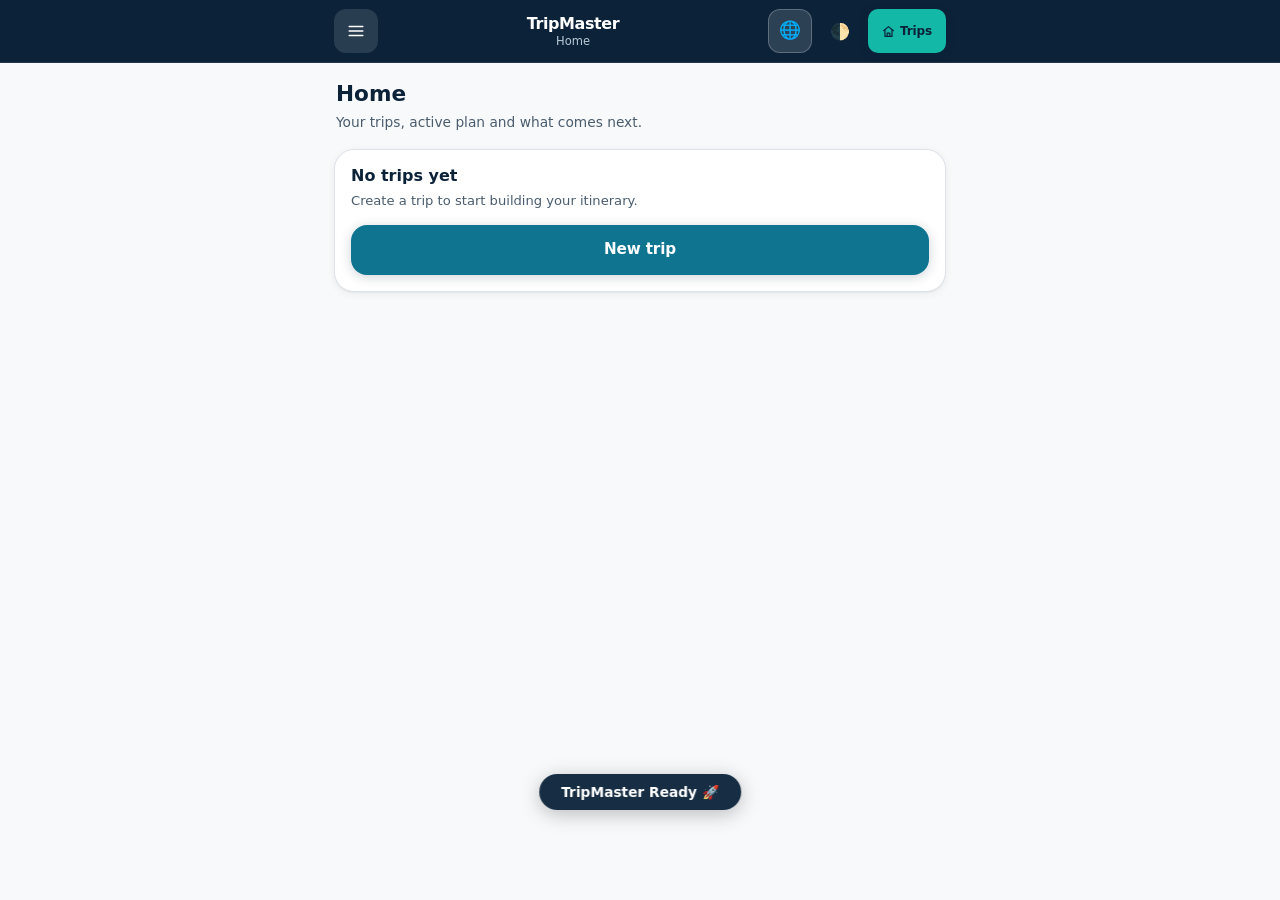
<file: index.html>
<!DOCTYPE html>
<html lang="he" dir="rtl">
<head>
  <meta charset="UTF-8" />
  <meta name="viewport" content="width=device-width, initial-scale=1, viewport-fit=cover" />
  <meta http-equiv="Content-Security-Policy" content="default-src 'self'; script-src 'self'; style-src 'self' 'unsafe-inline'; img-src 'self' data: blob:; font-src 'self' data:; connect-src 'self' https://incompatible-slushy-fossil.replit.app; worker-src 'self'; manifest-src 'self'; object-src 'none'; frame-src 'none'; form-action 'self'; base-uri 'none'" />
  <meta name="referrer" content="no-referrer" />
  <meta name="theme-color" content="#0B2239" />
  <title>TripMaster</title>

  <link rel="manifest" href="./manifest.json" />
  <meta name="application-name" content="TripMaster" />
  <meta name="mobile-web-app-capable" content="yes" />
  <meta name="apple-mobile-web-app-capable" content="yes" />
  <meta name="apple-mobile-web-app-title" content="TripMaster" />
  <meta name="apple-mobile-web-app-status-bar-style" content="black-translucent" />
  <link rel="apple-touch-icon" href="./icon-192.png" />

  <link rel="stylesheet" href="./styles.css" />

  <script src="./dir-boot.js"></script>
  <script src="./boot-watchdog.js"></script>

</head>

<body>

  <!-- ══ HEADER ══ -->
  <div class="header" id="mainHeader">
    <div class="header-inner">
      <!-- Left: menu toggle -->
      <button class="header-menu-btn" id="settingsToggle" type="button" data-i18n-aria-label="header_menu_aria" aria-label="תפריט">
        <svg viewBox="0 0 24 24" fill="none" stroke="currentColor" stroke-width="2.2" stroke-linecap="round" stroke-linejoin="round">
          <line x1="3" y1="6" x2="21" y2="6"/>
          <line x1="3" y1="12" x2="21" y2="12"/>
          <line x1="3" y1="18" x2="21" y2="18"/>
        </svg>
      </button>

      <!-- Center: trip name + dates -->
      <div class="header-center" id="headerCenter">
        <div class="header-trip-name" id="headerCity">TripMaster</div>
        <div class="header-trip-dates" id="headerTripDates" dir="ltr"></div>
      </div>

      <!-- Right: Trips (= Home hub) + theme -->
      <!-- HOMEHUB-001 (v1050-RC2): this button used to open a separate
           "switch trip" sheet, which competed with the Home dashboard for
           the same job. It now navigates to Home, which is the single place
           trips are seen, selected, created, edited and deleted. -->
      <div class="header-right">
        <button class="header-language-btn" id="languageQuickBtn" type="button"
                data-i18n-title="lang_title" data-i18n-aria-label="lang_title"
                title="🌐 שפה" aria-label="🌐 שפה">🌐</button>
        <button class="header-icon-btn" id="themeBtn" type="button" data-i18n-title="header_theme_title" data-i18n-aria-label="header_theme_title" title="ערכת נושא" aria-label="ערכת נושא">
          🌓
        </button>
        <button class="header-switch-btn" id="homeNavBtn" type="button" data-i18n-aria-label="aria_go_home" aria-label="מעבר לבית — הטיולים שלי">
          <svg viewBox="0 0 24 24" fill="none" stroke="currentColor" stroke-width="2.2" stroke-linecap="round" stroke-linejoin="round">
            <path d="M3 10.5 12 3l9 7.5"/>
            <path d="M5.5 9.5V21h13V9.5"/>
            <path d="M9.5 21v-6h5v6"/>
          </svg>
          <span data-i18n="header_trips_btn">טיולים</span>
        </button>
      </div>
    </div>

  </div>

  <!-- ══ MAIN CONTENT ══ -->
  <div class="container">

    <!-- HOME-DASH-001 (v1040-RC2): Home is a dashboard/hub, never a hidden
         itinerary container. currentView and activeTripId are independent in JS. -->
    <section class="home-dashboard" id="homeDashboard" aria-labelledby="homeDashboardTitle" style="display:none">
      <div class="home-dashboard-head">
        <div>
          <h2 id="homeDashboardTitle" data-i18n="home_dashboard_title">Home</h2>
          <p data-i18n="home_dashboard_sub">Your trips, current plan and what comes next.</p>
        </div>
      </div>
      <div id="homeDashboardBody"></div>
    </section>

    <!-- TODAY-001 (v1090): operational in-trip view. It is a distinct main
         view, not a replacement for Home, Planner or Overview. -->
    <section class="today-view" id="todayView" aria-labelledby="todayViewTitle" style="display:none">
      <div class="today-view-head">
        <div>
          <div class="today-kicker" id="todayModeBadge" data-i18n="today_title">Today</div>
          <h2 id="todayViewTitle" tabindex="-1" data-i18n="today_title">Today</h2>
          <div class="today-date-line" id="todayDateLine"></div>
          <div class="today-clock-line" id="todayClockLine"></div>
        </div>
        <div class="today-head-actions">
          <button class="btn btn-muted compact-btn" id="todayPlannerBtn" type="button" data-i18n="today_open_planner">Planner</button>
          <button class="btn btn-muted compact-btn" id="todayOverviewBtn" type="button" data-i18n="menu_overview">Overview</button>
          <button class="btn btn-muted compact-btn" id="todayAlertsBtn" type="button" data-i18n="today_alerts_enable">Enable alerts</button>
        </div>
      </div>
      <div class="today-preview-controls">
        <button class="btn btn-muted compact-btn" id="todayPreviewToggleBtn" type="button" aria-expanded="false" data-i18n="today_preview_btn">Preview another day</button>
        <label class="today-preview-picker" id="todayPreviewPicker" hidden>
          <span data-i18n="today_preview_date">Preview date</span>
          <select id="todayPreviewSelect"></select>
        </label>
      </div>
      <div id="todayLiveStatus" class="sr-only" role="status" aria-live="polite" aria-atomic="true"></div>
      <div id="todayBody"></div>
    </section>

    <div id="plannerView">
    <!-- Days strip -->
    <div class="days-strip-wrap">
      <div class="days-strip-header">
        <span class="days-strip-label" data-i18n="days_label">ימים</span>
        <span class="days-strip-meta" id="currentSub"></span>
        <!-- DAY-DEL-001 (v1040): a visible delete control for the selected
             day. Before v1040 the only way to delete a day was a long-press /
             right-click on its chip, which then raised the ACTIVITY delete
             confirmation. Hidden by renderDays() whenever there is no day. -->
        <div class="day-strip-actions">
          <button class="strip-action-btn" id="dayDetailsBtn" type="button"
                  data-i18n-aria-label="aria_day_details" aria-label="עריכת פרטי היום"
                  data-i18n-title="day_details_title" title="פרטי היום" style="display:none">✏️</button>
          <button class="strip-danger-btn" id="deleteDayBtn" type="button"
                  data-i18n-aria-label="aria_day_delete" aria-label="מחק את היום הזה"
                  data-i18n-title="day_delete_title" title="מחיקת היום" style="display:none">🗑</button>
        </div>
      </div>
      <div class="chips" id="dayChips"></div>
    </div>

    <!-- ACTIVITIES-FIRST-001 (v2900): planning content is intentionally
         activity-first. Summary/readiness/access/navigation cards are rendered
         after the activity timeline so they remain available without delaying
         the traveller from reaching the day plan. -->

    <!-- Hero card: current / next activity -->
    <div class="hero-card" id="heroCard">
      <div class="hero-card-inner" id="heroCardInner">
        <!-- rendered by JS -->
      </div>
    </div>

    <!-- Timeline: rest of the day -->
    <div class="timeline-card" id="timelineCard" style="display:none">
      <div class="timeline-header">
        <div>
          <div class="timeline-title" id="dayTitle">המשך היום</div>
          <div class="timeline-meta" id="dayMeta"></div>
        </div>
        <button class="now-jump-btn" id="jumpNowBtnHeader" type="button" style="display:none">
          <svg viewBox="0 0 24 24" fill="none" stroke="currentColor" stroke-width="2.5" stroke-linecap="round" stroke-linejoin="round">
            <circle cx="12" cy="12" r="10"/>
            <polyline points="12 6 12 12 16 14"/>
          </svg>
          <span data-i18n="btn_now">עכשיו</span>
        </button>
      </div>
      <div class="timeline-list" id="activityList"></div>
    </div>

    <!-- AI-PROXY-001 (v1090-RC4): Planner Agent now runs through the
         TripMaster backend. The PWA never stores or sends a provider API key. -->
    <div class="ai-suggestion-strip" id="aiStripBtn" role="button" tabindex="0"
         data-i18n-aria-label="ai_open_aria" aria-label="פתח את TripMaster AI">
      <div class="ai-strip-icon">🤖</div>
      <div class="ai-strip-text">
        <div class="ai-strip-title" data-i18n="ai_strip_title">TripMaster AI</div>
        <div class="ai-strip-sub" data-i18n="ai_strip_sub">שאל את Planner Agent על הטיול הזה</div>
      </div>
      <div class="ai-strip-arrow">
        <svg viewBox="0 0 24 24" fill="none" stroke="currentColor" stroke-width="2" stroke-linecap="round" stroke-linejoin="round">
          <polyline points="15 18 9 12 15 6"/>
        </svg>
      </div>
    </div>

    <!-- ACTIVITIES-FIRST-001: secondary trip context and navigation follow the
         activities and TripMaster AI instead of preceding the day plan. -->
    <!-- ACCESS-PROFILE-001 (v1040 / D5): read-only echo of the saved Access
         profile. Informational only — nothing here is matched against the
         activities, and the note says so. Rendered empty (and hidden) unless
         at least one preference is actually set. -->
    <div class="access-profile" id="accessProfileStrip" style="display:none">
      <div class="access-profile-head" id="accessProfileTitle" data-i18n="access_profile_title">העדפות הנגישות שלכם</div>
      <div class="access-profile-chips" id="accessProfileChips"></div>
      <div class="access-profile-note" data-i18n="access_profile_note">מוצג לתזכורת בזמן התכנון. TripMaster לא בדק את הפעילויות מול ההעדפות האלה.</div>
    </div>

    <!-- DAY-INTEL-001 (v1050): deterministic local schedule health. Hidden
         when there is no selected day. No routing or venue claims. -->
    <div class="day-health" id="dayHealthStrip" role="status" aria-live="polite" style="display:none"></div>
    <div class="day-logistics" id="dayLogisticsStrip" style="display:none"></div>

    <button class="planner-readiness-banner" id="plannerReadinessBtn" type="button">
      <span class="planner-readiness-icon" id="plannerReadinessIcon" aria-hidden="true">✓</span>
      <span class="planner-readiness-copy">
        <strong id="plannerReadinessTitle" data-i18n="planner_readiness_title">Trip readiness</strong>
        <span id="plannerReadinessMeta"></span>
      </span>
      <span class="planner-readiness-open" aria-hidden="true">›</span>
    </button>

    <!-- RC4-HUB-001: core trip operations are visible in Planner instead of
         being hidden behind Trip Details / Menu. These are navigation only. -->
    <div class="planner-ops-hub" id="plannerOpsHub" data-i18n-aria-label="ops_hub_aria" aria-label="Trip operations">
      <button class="planner-ops-card" id="plannerTodayQuick" type="button">
        <span class="planner-ops-icon" aria-hidden="true">✨</span>
        <span class="planner-ops-copy">
          <strong data-i18n="ops_today_title">Today</strong>
          <span id="plannerTodayQuickMeta" data-i18n="ops_today_preview">Preview the trip day</span>
        </span>
      </button>
      <button class="planner-ops-card" id="plannerLogisticsQuick" type="button">
        <span class="planner-ops-icon" aria-hidden="true">🏨</span>
        <span class="planner-ops-copy">
          <strong data-i18n="ops_logistics_title">Stays & journeys</strong>
          <span id="plannerLogisticsQuickMeta"></span>
        </span>
      </button>
      <button class="planner-ops-card" id="plannerBookingsQuick" type="button">
        <span class="planner-ops-icon" aria-hidden="true">🎟️</span>
        <span class="planner-ops-copy">
          <strong data-i18n="ops_bookings_title">Booking Center</strong>
          <span id="plannerBookingsQuickMeta"></span>
        </span>
      </button>
    </div>

    <div class="planner-secondary-tools" id="plannerSecondaryTools" data-i18n-aria-label="ops_more_aria" aria-label="More trip tools">
      <button class="planner-secondary-card" id="plannerMoneyQuick" type="button">
        <span aria-hidden="true">💰</span>
        <span><strong data-i18n="money_title">Money</strong><small id="plannerMoneyQuickMeta"></small></span>
      </button>
      <button class="planner-secondary-card" id="plannerDocumentsQuick" type="button">
        <span aria-hidden="true">📄</span>
        <span><strong data-i18n="documents_title">Documents</strong><small id="plannerDocumentsQuickMeta"></small></span>
      </button>
      <button class="planner-secondary-card" id="plannerBoardQuick" type="button">
        <span aria-hidden="true">🧭</span>
        <span><strong data-i18n="trip_board_title">Trip Board</strong><small id="plannerBoardQuickMeta"></small></span>
      </button>
      <button class="planner-secondary-card" id="plannerBriefQuick" type="button">
        <span aria-hidden="true">📋</span>
        <span><strong data-i18n="trip_brief_title">Trip Brief</strong><small id="plannerBriefQuickMeta" data-i18n="trip_brief_meta">Share-safe summary</small></span>
      </button>
    </div>

    </div><!-- /#plannerView -->

  </div>

  <!-- ══ BOTTOM BAR ══ -->
  <div class="bottom-bar">
    <div class="bottom-actions">
      <!-- Planner Agent has one primary discoverable entry point in the planner strip.
           This legacy compact FAB remains hidden to avoid duplicate controls. -->
      <button class="fab-secondary" id="aiBtn" type="button" title="AI" data-i18n-aria-label="ai_open_aria" aria-label="AI" style="display:none">🤖</button>
      <button class="fab-primary" id="addBtn" type="button">
        <svg viewBox="0 0 24 24" fill="none" stroke="currentColor" stroke-width="2.5" stroke-linecap="round" stroke-linejoin="round">
          <line x1="12" y1="5" x2="12" y2="19"/><line x1="5" y1="12" x2="19" y2="12"/>
        </svg>
        <span data-i18n="btn_add_activity">הוסף פעילות</span>
      </button>
    </div>
  </div>

  <!-- ══ SHEET BACKDROP ══ -->
  <div class="sheet-backdrop" id="sheetBackdrop"></div>

  <!-- ══ MENU SHEET ══
         MENU-001 (v1020 fix): #settingsArea was display:none with nothing ever
         showing it, so trip settings were unreachable in v1011/RC2 and the new
         v1020 sections inherited that. The hamburger now opens a real product
         menu built on the existing .sheet system (same backdrop, scroll and
         safe-area handling as every other sheet). All action buttons are the
         SAME nodes with the SAME ids, relocated — every existing handler binds
         unchanged. -->
  <div class="sheet menu-sheet" id="menuSheet" role="dialog" aria-modal="true" aria-labelledby="menuSheetTitle">
      <div class="sheet-handle"></div>
      <div class="sheet-head">
        <div class="sheet-title" id="menuSheetTitle" data-i18n="menu_title">תפריט</div>
        <button class="sheet-close" id="menuSheetClose" type="button" data-i18n-aria-label="aria_close" aria-label="סגור">✕</button>
      </div>

      <div class="menu-quick">
          <button class="menu-quick-btn" id="homeBtn" type="button">
          <span class="sec-icon">🏠</span>
          <span data-i18n="menu_home">הום</span>
          </button>
          <button class="menu-quick-btn" id="newTripBtn" type="button">
          <span class="sec-icon">🧳</span>
          <span data-i18n="menu_new_trip">טיול חדש</span>
          </button>
          <button class="menu-quick-btn" id="todayBtn" type="button">
          <span class="sec-icon">📅</span>
          <span data-i18n="menu_today">היום</span>
          </button>
          <button class="menu-quick-btn" id="jumpNowBtn" type="button">
          <span class="sec-icon">⏱️</span>
          <span data-i18n="menu_now">עכשיו</span>
          </button>
          <!-- OVERVIEW-001 (v1040) -->
          <button class="menu-quick-btn" id="overviewBtn" type="button">
          <span class="sec-icon">🗺️</span>
          <span data-i18n="menu_overview">סקירה</span>
          </button>
          <!-- TRIPMETA-001 (v1040): rename + destination + time zone -->
          <button class="menu-quick-btn" id="tripDetailsBtn" type="button">
          <span class="sec-icon">✏️</span>
          <span data-i18n="menu_trip_details">פרטי טיול</span>
          </button>
      </div>

      <div id="settingsArea">
      <!-- FIELDS-001 (v1020 RC3): the עיר / מלון / אזור מרכזי block was removed
           outright rather than hidden, together with its inputs, listeners and
           init/restore/reset assignments. Legacy settings.city/.hotel/.baseArea
           values inside older backups are still carried through untouched by
           normalizeSettings(), so old backups keep restoring correctly. -->
      <!-- RC4-UX-003: Language selection lives exclusively in the persistent header globe. -->

      <!-- PREFS-001 (v1020): Trip Preferences. Stored under settings.prefs.
           All optional, no onboarding, no gating. Nothing consumes these yet —
           they are captured and shown back only. -->
      <div class="sec">
        <button class="sec-head" id="prefsHead" type="button" aria-expanded="false" aria-controls="prefsBody">
          <span class="sec-title" data-i18n="prefs_title">🧭 העדפות טיול</span>
          <span class="sec-chevron" aria-hidden="true">▾</span>
        </button>
        <div class="sec-body" id="prefsBody">
          <label data-i18n="prefs_pace">קצב הטיול</label>
          <div class="opt-row" id="prefPace">
            <button class="opt" type="button" data-val="relaxed" data-i18n="prefs_pace_relaxed">רגוע</button>
            <button class="opt" type="button" data-val="balanced" data-i18n="prefs_pace_balanced">מאוזן</button>
            <button class="opt" type="button" data-val="packed" data-i18n="prefs_pace_packed">צפוף</button>
          </div>

          <label data-i18n="prefs_transport">תחבורה מועדפת</label>
          <div class="opt-row opt-wrap" id="prefTransport">
            <button class="opt" type="button" data-val="walk" data-i18n="prefs_transport_walk">הליכה</button>
            <button class="opt" type="button" data-val="public" data-i18n="prefs_transport_public">תחבורה ציבורית</button>
            <button class="opt" type="button" data-val="taxi" data-i18n="prefs_transport_taxi">מוניות / נסיעות</button>
            <button class="opt" type="button" data-val="train" data-i18n="prefs_transport_train">רכבות</button>
          </div>

          <label data-i18n="mobility_self_drive_label">נהיגה עצמית</label>
          <div class="opt-row opt-wrap" id="prefNoSelfDrive">
            <button class="opt" type="button" data-key="noSelfDrive" data-i18n="mobility_no_self_drive">לא מתכנן נהיגה עצמית</button>
          </div>

          <label for="prefMaxWalk" data-i18n="prefs_max_walk">מרחק הליכה מקסימלי (ק״מ)</label>
          <input id="prefMaxWalk" type="number" min="0" max="50" step="0.5" placeholder="3" />

          <label data-i18n="prefs_budget">רמת תקציב</label>
          <div class="opt-row" id="prefBudget">
            <button class="opt" type="button" data-val="low" data-i18n="prefs_budget_low">חסכוני</button>
            <button class="opt" type="button" data-val="mid" data-i18n="prefs_budget_mid">בינוני</button>
            <button class="opt" type="button" data-val="high" data-i18n="prefs_budget_high">מפנק</button>
          </div>

          <label for="prefNotes" data-i18n="prefs_notes">הערות חופשיות</label>
          <textarea id="prefNotes" rows="2" data-i18n-placeholder="prefs_notes_ph" placeholder="מה חשוב לכם בטיול הזה?"></textarea>
          <div class="sec-note" data-i18n="prefs_note">ההעדפות נשמרות במכשיר ונכללות בגיבוי. בשימוש ב-TripMaster AI, חלק מההעדפות המובנות עשויות להיכלל במידע המסונן שנשלח עם הבקשה.</div>
          <div class="sec-note sec-note-strong" data-i18n="mobility_info_note">העדפות התחבורה הן מידע לתכנון בלבד. TripMaster עדיין לא מחשב מסלולים, זמני נסיעה או מרחקי הליכה.</div>
        </div>
      </div>

      <!-- ACCESS-001 (v1020): TripMaster Access foundation.
           Practical travel-needs language only. No medical question, no
           diagnosis field, and no accessibility claim: TripMaster has no
           verified accessibility data source, so this stores and displays
           preferences and does nothing else. -->
      <div class="sec">
        <button class="sec-head" id="accessHead" type="button" aria-expanded="false" aria-controls="accessBody">
          <span class="sec-title" data-i18n="access_title">♿ TripMaster Access</span>
          <span class="sec-chevron" aria-hidden="true">▾</span>
        </button>
        <div class="sec-body" id="accessBody">
          <div class="sec-note sec-note-strong" data-i18n="access_disclaimer">TripMaster עוזר לתכנן לפי העדפות שהזנת. אנחנו לא בודקים נתוני נגישות באופן עצמאי — כדאי לאמת מול המקום או הספק לפני ההגעה.</div>

          <label data-i18n="access_movement">העדפות תנועה</label>
          <div class="opt-row opt-wrap" id="accessToggles">
            <button class="opt" type="button" data-key="stepFree" data-i18n="access_stepfree">מסלול ללא מדרגות</button>
            <button class="opt" type="button" data-key="avoidStairs" data-i18n="access_avoidstairs">להימנע ממדרגות</button>
            <button class="opt" type="button" data-key="elevatorNeeded" data-i18n="access_elevator">נדרשת מעלית</button>
            <button class="opt" type="button" data-key="shortWalks" data-i18n="access_shortwalks">מרחקי הליכה קצרים</button>
            <button class="opt" type="button" data-key="companion" data-i18n="access_companion">נסיעה עם מלווה</button>
            <button class="opt" type="button" data-key="quietPreference" data-i18n="access_quiet">העדפה למקומות שקטים</button>
          </div>

          <label data-i18n="access_wheelchair">כיסא גלגלים</label>
          <div class="opt-row" id="accessWheelchair">
            <button class="opt" type="button" data-val="none" data-i18n="access_wc_none">לא רלוונטי</button>
            <button class="opt" type="button" data-val="manual" data-i18n="access_wc_manual">ידני</button>
            <button class="opt" type="button" data-val="electric" data-i18n="access_wc_electric">ממונע</button>
          </div>

          <label for="accessNotes" data-i18n="access_notes_label">צרכים והעדפות לתכנון</label>
          <textarea id="accessNotes" rows="2" data-i18n-placeholder="access_notes_ph" placeholder="מה יעזור לכם בתכנון?"></textarea>
          <div class="sec-note" data-i18n="access_note">אין צורך לפרט מידע רפואי. ההערה החופשית נשמרת במכשיר ואינה נשלחת ל-AI כברירת מחדל; העדפות Access מובנות עשויות להיכלל בבקשת AI.</div>
        </div>
      </div>

      <!-- TOOLS-001 (v1020): Trip Tools, placed inside the existing settings
           panel rather than a new bottom nav tab, so the app shell is
           unchanged. Cards render from PARTNER_CONFIG. With
           PARTNERS_LIVE = false every commercial card is a non-interactive
           "בקרוב" placeholder and no URL is reachable. -->
      <div class="sec" id="toolsSection">
        <button class="sec-head" id="toolsHead" type="button" aria-expanded="false" aria-controls="toolsBody">
          <span class="sec-title" data-i18n="tools_title">🧰 כלים לטיול</span>
          <span class="sec-chevron" aria-hidden="true">▾</span>
        </button>
        <div class="sec-body" id="toolsBody">
          <div class="tools-grid" id="toolsGrid"></div>
          <div class="sec-note" id="toolsDisclosure" style="display:none"></div>
        </div>
      </div>

      <!-- Data utilities: available, but out of the top-level toolbar. -->
      <div class="sec">
        <button class="sec-head" id="dataHead" type="button" aria-expanded="false" aria-controls="dataBody">
          <span class="sec-title" data-i18n="data_title">💾 נתונים וגיבוי</span>
          <span class="sec-chevron" aria-hidden="true">▾</span>
        </button>
        <div class="sec-body" id="dataBody">
          <div class="menu-list">
          <button class="menu-item" id="backupBtn" type="button">
          <span class="sec-icon">💾</span>
          <span data-i18n="data_backup">גיבוי</span>
          </button>
          <button class="menu-item" id="restoreBtn" type="button">
          <span class="sec-icon">📂</span>
          <span data-i18n="data_restore">שחזור</span>
          </button>
          <button class="menu-item" id="safetyCenterBtn" type="button">
          <span class="sec-icon">🛟</span>
          <span data-i18n="safety_center_title">מרכז בטיחות נתונים</span>
          </button>
          <button class="menu-item" id="exportBtn" type="button">
          <span class="sec-icon">📤</span>
          <span data-i18n="data_export">ייצא</span>
          </button>
          </div>
          <div class="sec-note" data-i18n="data_note">הגיבוי נשמר כקובץ במכשיר שלכם. שחזור מחליף את נתוני הטיול הקיימים, אך לא את שפת הממשק.</div>
          <div class="sec-note" data-i18n="export_confirmation_note">Text export includes confirmation/reference details you entered for stays, journeys and activity bookings.</div>
        </div>
      </div>

      <div class="sec">
        <div class="menu-list">
          <button class="menu-item" id="aboutBtn" type="button">
          <span class="sec-icon">ℹ️</span>
          <span data-i18n="menu_about">אודות</span>
          </button>
        </div>
      </div>

      <!-- Destructive action, deliberately last and visually separated. -->
      <div class="sec menu-danger">
        <div class="menu-list">
          <button class="menu-item menu-item-danger" id="resetBtn" type="button">
          <span class="sec-icon">↩️</span>
          <span data-i18n="menu_reset">איפוס</span>
          </button>
        </div>
        <div class="sec-note" data-i18n="reset_note">איפוס מוחק את כל הטיולים, הפעילויות והעדפות הטיול מהמכשיר. שפת הממשק לא תשתנה. מומלץ לגבות קודם.</div>
      </div>

      <!-- QA-001: internal check tool. Hidden from normal users; the handler and
           element are intact so it can be re-enabled by removing this style. -->
      <div id="qaWrap" style="display:none">
        <button class="menu-item" id="qaBtn" type="button">
          <span class="sec-icon">✅</span>
          QA
        </button>
      </div>
    </div><!-- /settingsArea -->
  </div><!-- /menuSheet -->

  <!-- RC4-UX-002: dedicated language picker for the persistent header globe.
       This is intentionally separate from the full product menu so the globe
       opens languages only, while the hamburger opens the menu only. -->
  <div class="sheet language-sheet" id="languageSheet" role="dialog" aria-modal="true" aria-labelledby="languageSheetTitle">
    <div class="sheet-handle"></div>
    <div class="sheet-head">
      <div class="sheet-title" id="languageSheetTitle" data-i18n="lang_title">שפה</div>
      <button class="sheet-close" id="languageSheetClose" type="button" data-i18n-aria-label="aria_close" aria-label="סגור">✕</button>
    </div>
    <div class="lang-list language-sheet-list" id="languageQuickOptions"></div>
  </div><!-- /languageSheet -->

  <!-- ══ ADD/EDIT SHEET ══ -->
  <div class="sheet" id="sheet" role="dialog" aria-modal="true" aria-labelledby="sheetTitle">
    <div class="sheet-handle"></div>
    <div class="sheet-head">
      <h3 id="sheetTitle">הוסף פעילות</h3>
      <button class="sheet-close" id="sheetClose" type="button" data-i18n-aria-label="aria_close" aria-label="סגור">✕</button>
    </div>
    <div id="addPane">
      <!-- ══ ADDUX-001 (v1050-RC2) — Add Activity reset ══
           Real-device testing showed the RC1 sheet was too long to use for a
           normal itinerary item. The primary form is now the core activity
           only: date, start time, title, location, note, category, save.
           Every optional v1050 field still exists, unchanged, inside
           #addMoreBody below. The advanced body is only ever hidden with
           CSS, never detached, so applyActivityFieldsFromForm() keeps
           reading exactly the same inputs and no stored field can be lost
           by collapsing the section. -->
      <div class="row">
        <div>
          <label for="addDate" data-i18n="field_date">תאריך</label>
          <input type="date" id="addDate" />
        </div>
        <div>
          <label for="addTime" data-i18n="field_time">שעה</label>
          <input type="time" id="addTime" />
        </div>
      </div>

      <label for="addTitle" data-i18n="field_title">כותרת</label>
      <input id="addTitle" data-i18n-placeholder="field_title_ph" placeholder="למשל: Natural History Museum" />

      <!-- LOCATION-001 (v1040 / B1): the field navigation and calendar export
           actually use. Before v1040 both used the free-form note, so a note
           like "לקנות כרטיסים מראש" became a Maps query. Legacy notes are
           left exactly as they are and are never parsed for an address. -->
      <label for="addLocation" data-i18n="field_location">מיקום</label>
      <input id="addLocation" data-i18n-placeholder="field_location_ph" placeholder="שם המקום או כתובת לניווט" />

      <label for="addNote" data-i18n="field_note">הערה</label>
      <textarea id="addNote" data-i18n-placeholder="field_note_ph" placeholder="לינק, טלפון, מה לזכור"></textarea>

      <!-- CATEGORY-001 (v1040 / E5): getCategoryIcon() already preferred
           item.category over the title-keyword guess; it simply had no
           control. Options are rendered by renderCategoryOptions(), which
           already offers "other" from CATEGORY_ORDER. -->
      <label for="addCategory" data-i18n="field_category">סוג פעילות</label>
      <select id="addCategory"></select>

      <!-- ══ MORE-001 (v1050-RC2): optional detail, opt-in ══ -->
      <div class="more-block" id="addMoreBlock">
        <button class="more-toggle" id="addMoreToggle" type="button"
                aria-expanded="false" aria-controls="addMoreBody">
          <span class="more-toggle-label" data-i18n="more_options">אפשרויות נוספות</span>
          <span class="more-badge" id="addMoreBadge" hidden></span>
          <span class="more-chevron" aria-hidden="true">⌄</span>
        </button>
        <div class="more-body" id="addMoreBody" hidden>
          <!-- ENDTIME-001 (v1040 / B4) — OPTIONAL, and stays optional.
               An activity with no end time is completely valid and raises no
               warning: see DayIntel.analyzeDay(), which never infers a
               duration it was not given. -->
          <label for="addEndTime" data-i18n="field_end_time">שעת סיום</label>
          <input type="time" id="addEndTime" />
          <label class="day-check activity-nextday-check"><input type="checkbox" id="addEndNextDay" /> <span data-i18n="field_end_next_day">Ends the next day</span></label>
          <div class="field-note" data-i18n="field_end_time_note">בלי שעת סיום, הפעילות מיוצאת ליומן כשעה אחת — בדיוק כמו קודם.</div>

          <!-- ACCESS-PROFILE-001 (v2500): activity-level accessibility is no longer
               user-maintained. Existing stored accessStatus/accessNote values are
               preserved by the model, but the normal Add/Edit workflow does not
               ask travellers to classify venues manually. -->

          <!-- TRAVEL-SEG-001 (v1050): optional manual travel information from the
               previous chronologically scheduled activity. Unknown stays unknown. -->
          <div class="travel-fields">
            <div class="trip-base-heading" data-i18n="field_travel_section">🚶 מעבר מהפעילות הקודמת</div>
            <label for="addTravelMode" data-i18n="field_travel_mode">אמצעי מעבר</label>
            <select id="addTravelMode">
              <option value="" data-i18n="travel_mode_unknown">לא ידוע / לא הוזן</option>
              <option value="walk" data-i18n="travel_mode_walk">הליכה</option>
              <option value="public" data-i18n="travel_mode_public">תחבורה ציבורית</option>
              <option value="taxi" data-i18n="travel_mode_taxi">מונית / רייד</option>
              <option value="train" data-i18n="travel_mode_train">רכבת</option>
              <option value="other" data-i18n="travel_mode_other">אחר</option>
              <option value="none" data-i18n="travel_mode_none">אין צורך במעבר</option>
            </select>
            <label for="addTravelDuration" data-i18n="field_travel_duration">משך ידוע בדקות</label>
            <input id="addTravelDuration" type="number" min="0" max="1440" step="1" inputmode="numeric" />
            <label for="addTravelNote" data-i18n="field_travel_note">הערת מעבר</label>
            <textarea id="addTravelNote" rows="2" data-i18n-placeholder="field_travel_note_ph" placeholder="למשל: 20 דקות במטרו, החלפה אחת"></textarea>
            <div class="field-note" data-i18n="field_travel_info_note">TripMaster משתמש רק בזמן שהזנתם. הוא לא מחשב מסלול, מרחק או זמן נסיעה בעצמו.</div>
          </div>

          <!-- BOOKING-ACT-001 (v1070): optional reservation metadata lives under More. -->
          <div class="booking-fields">
            <div class="trip-base-heading" data-i18n="activity_booking_section">🎟️ Booking / reservation</div>
            <label for="addBookingStatus" data-i18n="booking_status_label">Booking status</label>
            <select id="addBookingStatus">
              <option value="" data-i18n="booking_status_not_set">Not set</option>
              <option value="planned" data-i18n="booking_status_planned">Planned</option>
              <option value="booked" data-i18n="booking_status_booked">Booked</option>
              <option value="confirmed" data-i18n="booking_status_confirmed">Confirmed</option>
              <option value="cancelled" data-i18n="booking_status_cancelled">Cancelled</option>
            </select>
            <label for="addBookingPaymentStatus" data-i18n="payment_status_label">Payment status</label>
            <select id="addBookingPaymentStatus">
              <option value="" data-i18n="payment_status_not_tracked">Not tracked</option>
              <option value="unpaid" data-i18n="payment_status_unpaid">Unpaid</option>
              <option value="partial" data-i18n="payment_status_partial">Partially paid</option>
              <option value="paid" data-i18n="payment_status_paid">Paid</option>
              <option value="later" data-i18n="payment_status_later">Pay later / at property</option>
            </select>
            <label for="addBookingReference" data-i18n="booking_reference_label">Confirmation / reference</label>
            <input id="addBookingReference" autocomplete="off" />
            <label for="addBookingProvider" data-i18n="booking_provider_label">Provider / booked via</label>
            <input id="addBookingProvider" autocomplete="off" />
            <label for="addBookingNote" data-i18n="booking_note_label">Booking note</label>
            <textarea id="addBookingNote" rows="2"></textarea>
            <div class="field-note" data-i18n="booking_truth_note">Saved as your own information. A reference does not prove a booking is currently valid.</div>
          </div>

          <label for="addReminder" data-i18n="field_reminder">🔔 תזכורת</label>
          <select id="addReminder">
            <option value="-1" data-i18n="rem_none">ללא תזכורת</option>
            <option value="10" data-i18n="rem_10">10 דקות לפני</option>
            <option value="15" data-i18n="rem_15">15 דקות לפני</option>
            <option value="30" data-i18n="rem_30">30 דקות לפני</option>
            <option value="60" data-i18n="rem_60">שעה לפני</option>
            <option value="120" data-i18n="rem_120">שעתיים לפני</option>
          </select>
          <!-- CAL-COPY-001 (v1011): the in-app reminder is a label only; a real
               pop-up alert comes from the phone's calendar app after saving to
               calendar (exportActivityToIcs() already writes a VALARM). -->
          <div class="field-note" data-i18n="cal_help">התזכורת מוצגת בתוך TripMaster בלבד. להתראה אמיתית גם כשהאפליקציה סגורה — שמרו את הפעילות ליומן. ההתראה תופעל דרך יומן הטלפון.</div>
        </div>
      </div>

      <div class="row sheet-actions" style="margin-top:4px">
        <button class="btn btn-primary" id="addSaveBtn" type="button">שמור</button>
      </div>

      <!-- ══ CAL-AFTER-SAVE-001 (v1050-RC2) ══
           Calendar hand-off is an action on an activity that already exists,
           not a decision forced during creation. #addCalendarActions is shown
           only in edit mode (openEditSheet), hidden while adding (openSheet).
           Both handlers still save-then-export, so behaviour on an existing
           activity is byte-for-byte what it was in RC1. -->
      <div id="addCalendarActions" style="display:none">
        <div class="cal-actions-heading" data-i18n="cal_actions_heading">📅 יומן</div>
        <button class="btn btn-muted" id="addWithReminderBtn" type="button">📅 שמור ליומן עם תזכורת</button>
        <!-- GCAL-001 (v1020): secondary path only. The ICS button above stays the
             primary action because it is the only route that carries reminderMin
             exactly and works offline. -->
        <button class="btn btn-link" id="addGoogleCalBtn" type="button" data-i18n="btn_gcal">פתח ב-Google Calendar</button>
        <div class="gcal-note" data-i18n="gcal_note">נפתח ב-Google Calendar עם הפרטים מוכנים. התזכורת שבחרתם לא עוברת — Google מגדיר תזכורת ברירת מחדל. דורש חיבור לאינטרנט.</div>
      </div>

      <button class="btn btn-muted" id="addDuplicateBtn" style="margin-top:10px; display:none" type="button" data-i18n="activity_duplicate_btn">📋 Duplicate activity</button>
      <button class="btn btn-danger" id="addDeleteBtn" style="margin-top:10px; display:none" type="button" data-i18n="btn_delete_activity">🗑 מחק פעילות</button>
      <button class="btn btn-muted" id="addCancelBtn" style="margin-top:10px" type="button" data-i18n="btn_cancel">ביטול</button>
    </div>
  </div>

  <!-- ══ TRIPMASTER AGENT SHEET (v1090-RC4) ══ -->
  <div class="sheet" id="aiSheet" role="dialog" aria-modal="true" aria-labelledby="aiSheetTitle">
    <div class="sheet-handle"></div>
    <div class="sheet-head">
      <h3 id="aiSheetTitle" data-i18n="ai_sheet_title">🤖 TripMaster AI</h3>
      <button class="sheet-close" id="aiSheetClose" type="button" data-i18n-aria-label="aria_close" aria-label="סגור">✕</button>
    </div>
    <div class="ai-agent-note" data-i18n="ai_agent_note">כשמשתמשים ב-TripMaster AI, נשלח לשירות ה-AI רק הקשר מסונן שרלוונטי לשאלה ככל שניתן. מסמכים, קישורי הזמנה, מספרי אישור ופרטי תשלום אינם נשלחים כברירת מחדל, וה-AI לא משנה את הטיול.</div>
    <div class="ai-quick-prompts" data-i18n-aria-label="ai_quick_aria" aria-label="Quick questions">
      <button type="button" class="ai-quick-prompt" data-ai-prompt-key="ai_quick_now" data-ai-intent="WHAT_NOW">✨ <span data-i18n="ai_quick_now">מה חשוב עכשיו?</span></button>
      <button type="button" class="ai-quick-prompt" data-ai-prompt-key="ai_quick_bookings" data-ai-intent="BOOKING_AUDIT">🎟️ <span data-i18n="ai_quick_bookings">מה דורש טיפול בהזמנות?</span></button>
      <button type="button" class="ai-quick-prompt" data-ai-prompt-key="ai_quick_research" data-ai-intent="ENTITY_RESEARCH">🔎 <span data-i18n="ai_quick_research">ספר לי על מקום בטיול</span></button>
      <button type="button" class="ai-quick-prompt" data-ai-prompt-key="ai_quick_recovery" data-ai-intent="RECOVERY">🛟 <span data-i18n="ai_quick_recovery">משהו השתבש</span></button>
    </div>
    <div class="ai-input-row">
      <input id="aiPromptInput" data-i18n-placeholder="ai_prompt_placeholder" data-i18n-aria-label="ai_prompt_placeholder" placeholder="למשל: מה כדאי לבדוק לפני מחר?" autocomplete="off" maxlength="2000" />
      <button id="aiSendBtn" type="button" data-i18n="ai_send">שלח</button>
    </div>
    <div class="ai-request-state" id="aiRequestState" role="status" aria-live="polite"></div>
    <div id="aiOutput" role="status" aria-live="polite" aria-atomic="true"></div>
    <div class="ai-actions" style="margin-top:10px">
      <button class="btn btn-primary" id="aiImportBtn" type="button" style="display:none">➕ ייבא לטיול</button>
      <button class="btn btn-muted" id="aiClearBtn" type="button" data-i18n="ai_clear">נקה</button>
    </div>
  </div>

  <!-- ══ TRIP SWITCH SHEET ══ -->
  <!-- LEGACY-SWITCH-001 (v1050-RC2): the "🔄 החלפת טיול" sheet lived here.
       It was removed, not hidden: Home is now the only trips hub, and every
       former entry point (header button, Home empty state, Trip Details and
       Overview with no active trip, post-delete refresh) routes to Home.
       openTripSheet/closeTripSheet and #tripList are gone from app.js too. -->

  <!-- ══ NEW TRIP SHEET ══ -->
  <div class="sheet" id="newTripSheet" role="dialog" aria-modal="true" aria-labelledby="newTripSheetTitle">
    <div class="sheet-handle"></div>
    <div class="sheet-head">
      <h3 id="newTripSheetTitle" data-i18n="newtrip_title">🧳 טיול חדש</h3>
      <button class="sheet-close" id="newTripSheetClose" type="button" data-i18n-aria-label="aria_close" aria-label="סגור">✕</button>
    </div>
    <label for="newTripNameInput" data-i18n="newtrip_name">שם הטיול</label>
    <input id="newTripNameInput" placeholder="London 2026" autocomplete="off" />
    <div class="row" style="margin-top:4px">
      <button class="btn btn-muted" id="newTripCancelBtn" type="button" data-i18n="btn_cancel">ביטול</button>
      <button class="btn btn-primary" id="newTripConfirmBtn" type="button" data-i18n="btn_create_trip">צור טיול</button>
    </div>
  </div>

  <!-- ══ FIRST DAY SHEET ══ -->
  <div class="sheet" id="firstDaySheet" role="dialog" aria-modal="true" aria-labelledby="firstDaySheetTitle">
    <div class="sheet-handle"></div>
    <div class="sheet-head">
      <h3 id="firstDaySheetTitle" data-i18n="firstday_title">📅 יום ראשון בטיול</h3>
      <button class="sheet-close" id="firstDaySheetClose" type="button" data-i18n-aria-label="aria_close" aria-label="סגור">✕</button>
    </div>
    <label for="firstDayDateInput" data-i18n="firstday_label">בחר את תאריך היום הראשון</label>
    <input type="date" id="firstDayDateInput" />
    <div class="row" style="margin-top:4px">
      <button class="btn btn-muted" id="firstDayCancelBtn" type="button" data-i18n="btn_cancel">ביטול</button>
      <button class="btn btn-primary" id="firstDayConfirmBtn" type="button" data-i18n="btn_create_day">צור יום</button>
    </div>
  </div>

  <!-- ══ DAY DETAILS / TRAVEL DAY ══ -->
  <div class="sheet" id="dayDetailsSheet" role="dialog" aria-modal="true" aria-labelledby="dayDetailsHead">
    <div class="sheet-handle"></div>
    <div class="sheet-head">
      <h3 id="dayDetailsHead" data-i18n="day_details_heading">🧭 Day details</h3>
      <button class="sheet-close" id="dayDetailsClose" type="button" data-i18n-aria-label="aria_close" aria-label="Close">✕</button>
    </div>
    <label for="dayTypeSelect" data-i18n="day_type_label">Day type</label>
    <select id="dayTypeSelect">
      <option value="normal" data-i18n="day_type_normal">Normal day</option>
      <option value="arrival" data-i18n="day_type_arrival">Arrival day</option>
      <option value="departure" data-i18n="day_type_departure">Departure day</option>
      <option value="transfer" data-i18n="day_type_transfer">Travel / transfer day</option>
    </select>
    <div class="field-note" data-i18n="day_type_note">Travel days are summarized differently from normal sightseeing days.</div>

    <div id="travelDayFields" class="travel-day-fields" hidden>
      <div class="trip-base-heading" data-i18n="travel_day_details_heading">Travel details</div>
      <label for="travelDayOrigin" data-i18n="travel_day_origin">Origin</label>
      <input id="travelDayOrigin" autocomplete="off" data-i18n-placeholder="travel_day_origin_ph" placeholder="Optional" />
      <label for="travelDayDestination" data-i18n="travel_day_destination">Destination</label>
      <input id="travelDayDestination" autocomplete="off" data-i18n-placeholder="travel_day_destination_ph" placeholder="Optional" />
      <label for="travelDayMode" data-i18n="travel_day_mode">Transport mode</label>
      <select id="travelDayMode">
        <option value="" data-i18n="travel_mode_unknown">Not entered</option>
        <option value="flight" data-i18n="travel_day_mode_flight">Flight</option>
        <option value="train" data-i18n="travel_mode_train">Train</option>
        <option value="bus" data-i18n="travel_day_mode_bus">Bus / coach</option>
        <option value="ferry" data-i18n="travel_day_mode_ferry">Ferry</option>
        <option value="public" data-i18n="travel_mode_public">Public transport</option>
        <option value="taxi" data-i18n="travel_mode_taxi">Taxi / ride</option>
        <option value="other" data-i18n="travel_mode_other">Other</option>
      </select>
      <div class="row travel-day-time-row">
        <div><label for="travelDayDepartureTime" data-i18n="travel_day_departure_time">Known departure time</label><input type="time" id="travelDayDepartureTime" /></div>
        <div><label for="travelDayArrivalTime" data-i18n="travel_day_arrival_time">Known arrival time</label><input type="time" id="travelDayArrivalTime" /></div>
      </div>
      <label for="travelDayArrivalDate" data-i18n="travel_day_arrival_date">Arrival date</label>
      <input type="date" id="travelDayArrivalDate" />
      <div class="field-note" data-i18n="travel_day_arrival_date_note">Use this when the Travel Day reaches the destination after midnight or on a later date.</div>
      <label for="travelDayReference" data-i18n="travel_day_reference">Reference / note</label>
      <textarea id="travelDayReference" rows="2" data-i18n-placeholder="travel_day_reference_ph" placeholder="Flight/train number, terminal, booking note…"></textarea>
      <div class="field-note" data-i18n="travel_day_truth_note">TripMaster stores only what you enter. It does not check live schedules or availability.</div>
    </div>

    <div class="day-base-flow" id="dayBaseFlowBlock">
      <div class="trip-base-heading" data-i18n="day_base_flow_heading">Trip Base</div>
      <label class="day-check"><input type="checkbox" id="dayStartsAtBase" /> <span data-i18n="day_starts_at_base">Day begins from Trip Base</span></label>
      <label class="day-check"><input type="checkbox" id="dayReturnsToBase" /> <span data-i18n="day_returns_to_base">Day returns to Trip Base</span></label>
      <div class="field-note" data-i18n="day_base_flow_note">Planning markers only. No route or travel time is calculated.</div>
    </div>

    <div class="day-productivity-actions">
      <button class="btn btn-muted" id="dayDuplicateBtn" type="button" data-i18n="day_duplicate_btn">📋 Duplicate day plan</button>
      <div class="field-note" data-i18n="day_duplicate_note">Copies the day plan to the next free date. Completion and booking/payment confirmations are reset in the copy.</div>
    </div>
    <div class="row" style="margin-top:4px">
      <button class="btn btn-muted" id="dayDetailsCancelBtn" type="button" data-i18n="btn_cancel">Cancel</button>
      <button class="btn btn-primary" id="dayDetailsSaveBtn" type="button" data-i18n="btn_save">Save</button>
    </div>
  </div>

  <!-- ══ CONFIRM: delete activity ══ -->
  <div class="sheet confirm-sheet" id="confirmDeleteActivitySheet" role="dialog" aria-modal="true" aria-labelledby="confirmDeleteActivityHead">
    <div class="sheet-handle"></div>
    <div class="sheet-head">
      <h3 id="confirmDeleteActivityHead" data-i18n="confirm_del_act_title">מחיקת פעילות</h3>
      <button class="sheet-close" id="confirmDeleteActivityClose" type="button" data-i18n-aria-label="aria_close" aria-label="סגור">✕</button>
    </div>
    <div class="confirm-body">
      <span class="confirm-icon">🗑</span>
      <div class="confirm-title" data-i18n="confirm_del_act_q">למחוק את הפעילות?</div>
      <div class="confirm-msg" data-i18n="confirm_del_act_msg">הפעילות תימחק לצמיתות ולא ניתן לשחזרה.</div>
      <div class="confirm-actions">
        <button class="btn btn-danger" id="confirmDeleteActivityOk" type="button" data-i18n="btn_delete">מחק</button>
        <button class="btn btn-muted" id="confirmDeleteActivityCancel" type="button" data-i18n="btn_cancel">ביטול</button>
      </div>
    </div>
  </div>

  <!-- ══ CONFIRM: delete trip ══ -->
  <div class="sheet confirm-sheet" id="confirmDeleteTripSheet" role="dialog" aria-modal="true" aria-labelledby="confirmDeleteTripHead">
    <div class="sheet-handle"></div>
    <div class="sheet-head">
      <h3 id="confirmDeleteTripHead" data-i18n="confirm_del_trip_title">מחיקת טיול</h3>
      <button class="sheet-close" id="confirmDeleteTripClose" type="button" data-i18n-aria-label="aria_close" aria-label="סגור">✕</button>
    </div>
    <div class="confirm-body">
      <span class="confirm-icon">🧳</span>
      <div class="confirm-title" id="confirmDeleteTripTitle">למחוק את הטיול?</div>
      <div class="confirm-msg" data-i18n="confirm_del_trip_msg">כל הימים והפעילויות של הטיול יימחקו לצמיתות.</div>
      <div class="confirm-actions">
        <button class="btn btn-danger" id="confirmDeleteTripOk" type="button" data-i18n="btn_delete_trip">מחק טיול</button>
        <button class="btn btn-muted" id="confirmDeleteTripCancel" type="button" data-i18n="btn_cancel">ביטול</button>
      </div>
    </div>
  </div>

  <!-- ══ CONFIRM: reset ══ -->
  <div class="sheet confirm-sheet" id="confirmResetSheet" role="dialog" aria-modal="true" aria-labelledby="confirmResetHead">
    <div class="sheet-handle"></div>
    <div class="sheet-head">
      <h3 id="confirmResetHead" data-i18n="confirm_reset_title">איפוס מלא</h3>
      <button class="sheet-close" id="confirmResetClose" type="button" data-i18n-aria-label="aria_close" aria-label="סגור">✕</button>
    </div>
    <div class="confirm-body">
      <span class="confirm-icon">⚠️</span>
      <div class="confirm-title" data-i18n="confirm_reset_q">למחוק את כל הנתונים?</div>
      <div class="confirm-msg" data-i18n="confirm_reset_msg">כל הטיולים, הפעילויות והעדפות הטיול יימחקו לצמיתות. שפת הממשק לא תשתנה.</div>
      <div class="confirm-actions">
        <button class="btn btn-danger" id="confirmResetOk" type="button" data-i18n="btn_delete_all">מחק הכל</button>
        <button class="btn btn-muted" id="confirmResetCancel" type="button" data-i18n="btn_cancel">ביטול</button>
      </div>
    </div>
  </div>

  <!-- ══ CONFIRM: restore ══ -->
  <div class="sheet confirm-sheet" id="confirmRestoreSheet" role="dialog" aria-modal="true" aria-labelledby="confirmRestoreHead">
    <div class="sheet-handle"></div>
    <div class="sheet-head">
      <h3 id="confirmRestoreHead" data-i18n="confirm_restore_title">שחזור גיבוי</h3>
      <button class="sheet-close" id="confirmRestoreClose" type="button" data-i18n-aria-label="aria_close" aria-label="סגור">✕</button>
    </div>
    <div class="confirm-body">
      <span class="confirm-icon">📂</span>
      <div class="confirm-title" data-i18n="confirm_restore_q">לשחזר את הגיבוי?</div>
      <div class="confirm-msg" data-i18n="confirm_restore_msg">שחזור יחליף את נתוני הטיול מהמכשיר בגיבוי שבחרת. שפת הממשק לא תשתנה.</div>
      <div class="confirm-actions">
        <button class="btn btn-primary" id="confirmRestoreOk" type="button" data-i18n="btn_restore">שחזר</button>
        <button class="btn btn-muted" id="confirmRestoreCancel" type="button" data-i18n="btn_cancel">ביטול</button>
      </div>
    </div>
  </div>

  <!-- ══ CONFIRM: delete day ══
       DAY-DEL-001 (v1040 / A1): deleting a day used to raise the ACTIVITY
       confirmation, which named neither the day nor the activities it was
       about to take with it. This dialog names the date and states the
       activity count, and its wording never says "activity". -->
  <div class="sheet confirm-sheet" id="confirmDeleteDaySheet" role="dialog" aria-modal="true" aria-labelledby="confirmDeleteDayHead">
    <div class="sheet-handle"></div>
    <div class="sheet-head">
      <h3 id="confirmDeleteDayHead" data-i18n="confirm_del_day_title">מחיקת יום</h3>
      <button class="sheet-close" id="confirmDeleteDayClose" type="button" data-i18n-aria-label="aria_close" aria-label="סגור">✕</button>
    </div>
    <div class="confirm-body">
      <span class="confirm-icon">📅</span>
      <div class="confirm-title" id="confirmDeleteDayTitle"></div>
      <div class="confirm-msg" id="confirmDeleteDayMsg"></div>
      <div class="confirm-actions">
        <button class="btn btn-danger" id="confirmDeleteDayOk" type="button" data-i18n="btn_delete_day">מחק יום</button>
        <button class="btn btn-muted" id="confirmDeleteDayCancel" type="button" data-i18n="btn_cancel">ביטול</button>
      </div>
    </div>
  </div>

  <!-- ══ TRIP DETAILS SHEET ══
       TRIPMETA-001 (v1040 / B2,B3,C2): rename, destination and destination
       time zone in one place. All three are optional and additive; a trip
       saved before v1040 simply has none of them. -->
  <div class="sheet" id="tripDetailsSheet" role="dialog" aria-modal="true" aria-labelledby="tripDetailsHead">
    <div class="sheet-handle"></div>
    <div class="sheet-head">
      <h3 id="tripDetailsHead" data-i18n="trip_details_title">✏️ פרטי הטיול</h3>
      <button class="sheet-close" id="tripDetailsClose" type="button" data-i18n-aria-label="aria_close" aria-label="סגור">✕</button>
    </div>
    <label for="tripNameInput" data-i18n="trip_name_label">שם הטיול</label>
    <input id="tripNameInput" autocomplete="off" />
    <label for="tripDestinationInput" data-i18n="trip_destination_label">יעד</label>
    <input id="tripDestinationInput" data-i18n-placeholder="trip_destination_ph" placeholder="למשל: לונדון, בריטניה" autocomplete="off" />
    <label for="tripTimezoneSelect" data-i18n="trip_timezone_label">אזור זמן ביעד</label>
    <select id="tripTimezoneSelect"></select>
    <div class="field-note" data-i18n="trip_timezone_note">אזור הזמן משמש רק לייצוא ליומן, כדי שהשעה שכתבתם תישמר כשעון היעד.</div>

    <!-- TRIPBASE-001 (v1040-RC2): optional user-owned accommodation/base.
         No search, geocoding, partner data or routing is implied. -->
    <div class="trip-base-fields">
      <div class="trip-base-heading" data-i18n="trip_base_section">🏨 בסיס / מלון בטיול</div>
      <label for="tripBaseNameInput" data-i18n="trip_base_name_label">שם מקום הלינה</label>
      <input id="tripBaseNameInput" data-i18n-placeholder="trip_base_name_ph" placeholder="למשל: Hotel Central" autocomplete="off" />
      <label for="tripBaseLocationInput" data-i18n="trip_base_location_label">כתובת / מיקום</label>
      <input id="tripBaseLocationInput" data-i18n-placeholder="trip_base_location_ph" placeholder="כתובת או תיאור מיקום" autocomplete="off" />
      <label for="tripBaseNoteInput" data-i18n="trip_base_note_label">הערה</label>
      <textarea id="tripBaseNoteInput" rows="2" data-i18n-placeholder="trip_base_note_ph" placeholder="למשל: קבלה 24/7 או כניסה צדדית"></textarea>
      <div class="field-note" data-i18n="trip_base_info_note">נשמר כמידע שלכם בלבד. TripMaster לא מאמת את המלון ולא מחשב ממנו מסלולים.</div>
    </div>
    <div class="trip-operations-launch">
      <button class="btn btn-muted logistics-launch-btn" id="tripMoneyBtn" type="button" data-i18n="money_manage_btn">💰 Money</button>
      <button class="btn btn-muted logistics-launch-btn" id="tripDocumentsBtn" type="button" data-i18n="documents_manage_btn">📄 Documents</button>
      <button class="btn btn-muted logistics-launch-btn" id="tripDuplicateBtn" type="button" data-i18n="trip_duplicate_btn">📑 Duplicate trip</button>
      <button class="btn btn-muted logistics-launch-btn" id="tripArchiveBtn" type="button" data-i18n="trip_archive_btn">📦 Archive trip</button>
    </div>
    <div class="planning-summary" id="tripDetailsPlanningSummary" style="display:none"></div>
    <div class="row" style="margin-top:4px">
      <button class="btn btn-muted" id="tripDetailsCancelBtn" type="button" data-i18n="btn_cancel">ביטול</button>
      <button class="btn btn-primary" id="tripDetailsSaveBtn" type="button" data-i18n="btn_save">שמור</button>
    </div>
  </div>

  <!-- ══ LOGISTICS HUB (v1070) ══ -->
  <div class="sheet" id="logisticsSheet" role="dialog" aria-modal="true" aria-labelledby="logisticsHead">
    <div class="sheet-handle"></div>
    <div class="sheet-head">
      <h3 id="logisticsHead" data-i18n="logistics_title">🏨 Stays & journeys</h3>
      <button class="sheet-close" id="logisticsClose" type="button" data-i18n-aria-label="aria_close" aria-label="Close">✕</button>
    </div>
    <div class="field-note logistics-truth" data-i18n="logistics_truth_note">TripMaster stores only information you enter. It does not check availability, schedules or booking validity.</div>
    <section class="logistics-section">
      <div class="logistics-section-head">
        <div>
          <div class="trip-base-heading" data-i18n="stays_title">🏨 Stays</div>
          <div class="field-note" id="legacyBaseLogisticsNote"></div>
        </div>
        <button class="btn btn-muted compact-btn" id="addStayBtn" type="button" data-i18n="stay_add_btn">＋ Add stay</button>
      </div>
      <div id="staysList" class="logistics-list"></div>
    </section>
    <section class="logistics-section">
      <div class="logistics-section-head">
        <div class="trip-base-heading" data-i18n="journeys_title">🚆 Journeys</div>
        <button class="btn btn-muted compact-btn" id="addJourneyBtn" type="button" data-i18n="journey_add_btn">＋ Add journey</button>
      </div>
      <div id="journeysList" class="logistics-list"></div>
    </section>
  </div>

  <div class="sheet" id="staySheet" role="dialog" aria-modal="true" aria-labelledby="staySheetHead">
    <div class="sheet-handle"></div>
    <div class="sheet-head">
      <h3 id="staySheetHead" data-i18n="stay_add_title">🏨 Add stay</h3>
      <button class="sheet-close" id="staySheetClose" type="button" data-i18n-aria-label="aria_close" aria-label="Close">✕</button>
    </div>
    <label for="stayName" data-i18n="stay_name_label">Stay / hotel name</label>
    <input id="stayName" autocomplete="off" />
    <label for="stayLocation" data-i18n="stay_location_label">Location</label>
    <input id="stayLocation" autocomplete="off" />
    <div class="row">
      <div><label for="stayStartDate" data-i18n="stay_start_label">Check-in date</label><input id="stayStartDate" type="date" /></div>
      <div><label for="stayEndDate" data-i18n="stay_end_label">Check-out date</label><input id="stayEndDate" type="date" /></div>
    </div>
    <details class="logistics-more">
      <summary data-i18n="logistics_more">More details</summary>
      <div class="row">
        <div><label for="stayCheckInTime" data-i18n="stay_checkin_time">Check-in time</label><input id="stayCheckInTime" type="time" /></div>
        <div><label for="stayCheckOutTime" data-i18n="stay_checkout_time">Check-out time</label><input id="stayCheckOutTime" type="time" /></div>
      </div>
      <label for="stayStatus" data-i18n="booking_status_label">Booking status</label>
      <select id="stayStatus">
        <option value="" data-i18n="booking_status_not_set">Not set</option>
        <option value="planned" data-i18n="booking_status_planned">Planned</option>
        <option value="booked" data-i18n="booking_status_booked">Booked</option>
        <option value="confirmed" data-i18n="booking_status_confirmed">Confirmed</option>
        <option value="cancelled" data-i18n="booking_status_cancelled">Cancelled</option>
      </select>
      <label for="stayPaymentStatus" data-i18n="payment_status_label">Payment status</label>
      <select id="stayPaymentStatus">
        <option value="" data-i18n="payment_status_not_tracked">Not tracked</option>
        <option value="unpaid" data-i18n="payment_status_unpaid">Unpaid</option>
        <option value="partial" data-i18n="payment_status_partial">Partially paid</option>
        <option value="paid" data-i18n="payment_status_paid">Paid</option>
        <option value="later" data-i18n="payment_status_later">Pay later / at property</option>
      </select>
      <label for="stayConfirmation" data-i18n="booking_reference_label">Confirmation / reference</label>
      <input id="stayConfirmation" autocomplete="off" />
      <label for="stayProvider" data-i18n="booking_provider_label">Provider / booked via</label>
      <input id="stayProvider" autocomplete="off" />
      <label for="stayBookingUrl" data-i18n="stay_booking_url_label">Booking URL / reference text</label>
      <input id="stayBookingUrl" autocomplete="off" inputmode="url" />
      <label for="stayNote" data-i18n="stay_note_label">Stay note</label>
      <textarea id="stayNote" rows="3"></textarea>
      <div class="field-note" data-i18n="stay_access_note">Accessibility research can be written here if useful. TripMaster does not classify the property.</div>
    </details>
    <div class="row sheet-actions">
      <button class="btn btn-danger" id="stayDeleteBtn" type="button" data-i18n="btn_delete" hidden>Delete</button>
      <button class="btn btn-muted" id="stayCancelBtn" type="button" data-i18n="btn_cancel">Cancel</button>
      <button class="btn btn-primary" id="staySaveBtn" type="button" data-i18n="btn_save">Save</button>
    </div>
  </div>

  <div class="sheet" id="journeySheet" role="dialog" aria-modal="true" aria-labelledby="journeySheetHead">
    <div class="sheet-handle"></div>
    <div class="sheet-head">
      <h3 id="journeySheetHead" data-i18n="journey_add_title">🚆 Add journey</h3>
      <button class="sheet-close" id="journeySheetClose" type="button" data-i18n-aria-label="aria_close" aria-label="Close">✕</button>
    </div>
    <label for="journeyDate" data-i18n="field_date">Date</label>
    <input id="journeyDate" type="date" />
    <label for="journeyMode" data-i18n="journey_mode_label">Mode</label>
    <select id="journeyMode">
      <option value="" data-i18n="travel_mode_unknown">Not entered</option>
      <option value="flight" data-i18n="travel_day_mode_flight">Flight</option>
      <option value="train" data-i18n="travel_mode_train">Train</option>
      <option value="bus" data-i18n="travel_day_mode_bus">Bus / coach</option>
      <option value="ferry" data-i18n="travel_day_mode_ferry">Ferry</option>
      <option value="public" data-i18n="travel_mode_public">Public transport</option>
      <option value="taxi" data-i18n="travel_mode_taxi">Taxi / ride</option>
      <option value="transfer" data-i18n="journey_mode_transfer">Transfer</option>
      <option value="walk" data-i18n="travel_mode_walk">Walk</option>
      <option value="other" data-i18n="travel_mode_other">Other</option>
    </select>
    <div class="row">
      <div><label for="journeyOrigin" data-i18n="travel_day_origin">Origin</label><input id="journeyOrigin" autocomplete="off" /></div>
      <div><label for="journeyDestination" data-i18n="travel_day_destination">Destination</label><input id="journeyDestination" autocomplete="off" /></div>
    </div>
    <details class="logistics-more">
      <summary data-i18n="logistics_more">More details</summary>
      <div class="row">
        <div><label for="journeyDepartureTime" data-i18n="travel_day_departure_time">Departure time</label><input id="journeyDepartureTime" type="time" /></div>
        <div><label for="journeyArrivalTime" data-i18n="travel_day_arrival_time">Arrival time</label><input id="journeyArrivalTime" type="time" /></div>
      </div>
      <label for="journeyArrivalDate" data-i18n="journey_arrival_date">Arrival date</label>
      <input id="journeyArrivalDate" type="date" />
      <div class="field-note" data-i18n="journey_arrival_date_note">Use this when a journey arrives after midnight or on a later date.</div>
      <label for="journeyProvider" data-i18n="journey_provider_label">Operator / provider</label>
      <input id="journeyProvider" autocomplete="off" />
      <label for="journeyServiceNumber" data-i18n="journey_service_label">Flight / train / service number</label>
      <input id="journeyServiceNumber" autocomplete="off" />
      <label for="journeyStatus" data-i18n="booking_status_label">Booking status</label>
      <select id="journeyStatus">
        <option value="" data-i18n="booking_status_not_set">Not set</option>
        <option value="planned" data-i18n="booking_status_planned">Planned</option>
        <option value="booked" data-i18n="booking_status_booked">Booked</option>
        <option value="confirmed" data-i18n="booking_status_confirmed">Confirmed</option>
        <option value="cancelled" data-i18n="booking_status_cancelled">Cancelled</option>
      </select>
      <label for="journeyPaymentStatus" data-i18n="payment_status_label">Payment status</label>
      <select id="journeyPaymentStatus">
        <option value="" data-i18n="payment_status_not_tracked">Not tracked</option>
        <option value="unpaid" data-i18n="payment_status_unpaid">Unpaid</option>
        <option value="partial" data-i18n="payment_status_partial">Partially paid</option>
        <option value="paid" data-i18n="payment_status_paid">Paid</option>
        <option value="later" data-i18n="payment_status_later">Pay later / at property</option>
      </select>
      <label for="journeyConfirmation" data-i18n="booking_reference_label">Confirmation / reference</label>
      <input id="journeyConfirmation" autocomplete="off" />
      <label for="journeyNote" data-i18n="journey_note_label">Journey note</label>
      <textarea id="journeyNote" rows="3"></textarea>
      <div class="field-note" data-i18n="journey_truth_note">Manual record only. TripMaster does not check live status or schedules.</div>
    </details>
    <div class="row sheet-actions">
      <button class="btn btn-danger" id="journeyDeleteBtn" type="button" data-i18n="btn_delete" hidden>Delete</button>
      <button class="btn btn-muted" id="journeyCancelBtn" type="button" data-i18n="btn_cancel">Cancel</button>
      <button class="btn btn-primary" id="journeySaveBtn" type="button" data-i18n="btn_save">Save</button>
    </div>
  </div>


  <!-- ══ BOOKING CENTER (v1080) ══ -->
  <div class="sheet" id="bookingCenterSheet" role="dialog" aria-modal="true" aria-labelledby="bookingCenterHead">
    <div class="sheet-handle"></div>
    <div class="sheet-head">
      <h3 id="bookingCenterHead" data-i18n="booking_center_title">🎟️ Booking Center</h3>
      <button class="sheet-close" id="bookingCenterClose" type="button" data-i18n-aria-label="aria_close" aria-label="Close">✕</button>
    </div>
    <div class="field-note" data-i18n="booking_center_truth">A read-only view of booking information you entered. TripMaster does not validate reservations or payment.</div>
    <div id="bookingCenterSummary" class="operations-summary" aria-live="polite"></div>
    <div class="filter-row" id="bookingCenterFilters" role="group" data-i18n-aria-label="booking_filter_group_aria" aria-label="Booking filters">
      <button class="filter-chip on" id="bookingFilterAll" type="button" data-booking-filter="all" aria-pressed="true" data-i18n="filter_all">All</button>
      <button class="filter-chip" id="bookingFilterAttention" type="button" data-booking-filter="attention" aria-pressed="false" data-i18n="filter_needs_attention">Needs attention</button>
    </div>
    <div id="bookingCenterBody"></div>
  </div>

  <!-- ══ MONEY HUB (v1080) ══ -->
  <div class="sheet" id="moneySheet" role="dialog" aria-modal="true" aria-labelledby="moneyHead">
    <div class="sheet-handle"></div>
    <div class="sheet-head">
      <h3 id="moneyHead" data-i18n="money_title">💰 Money</h3>
      <button class="sheet-close" id="moneyClose" type="button" data-i18n-aria-label="aria_close" aria-label="Close">✕</button>
    </div>
    <div class="field-note" data-i18n="money_truth_note">Amounts and currencies are your own records. TripMaster does not fetch exchange rates or process payments.</div>
    <section class="logistics-section money-budget-card">
      <div class="trip-base-heading" data-i18n="budget_title">Budget</div>
      <div class="row">
        <div><label for="budgetAmount" data-i18n="budget_amount_label">Budget amount</label><input id="budgetAmount" type="number" min="0" step="0.01" inputmode="decimal" /></div>
        <div><label for="budgetCurrency" data-i18n="currency_label">Currency</label><select id="budgetCurrency"></select></div>
      </div>
      <div class="field-note" data-i18n="budget_optional_note">Leave the amount empty to use no trip budget.</div>
      <button class="btn btn-muted compact-btn" id="budgetSaveBtn" type="button" data-i18n="budget_save_btn">Save budget</button>
      <div id="budgetSummary" class="money-summary"></div>
      <div id="budgetProgress" class="budget-progress" hidden>
        <div class="budget-progress-track" aria-hidden="true"><span id="budgetProgressFill"></span></div>
        <div class="budget-progress-label" id="budgetProgressLabel"></div>
      </div>
      <div id="moneyInsights" class="operations-summary"></div>
    </section>
    <section class="logistics-section">
      <div class="logistics-section-head">
        <div class="trip-base-heading" data-i18n="expenses_title">Expenses</div>
        <button class="btn btn-muted compact-btn" id="addExpenseBtn" type="button" data-i18n="expense_add_btn">＋ Add expense</button>
      </div>
      <div class="filter-row" id="moneyFilters" role="group" data-i18n-aria-label="money_filter_group_aria" aria-label="Expense filters">
        <button class="filter-chip on" type="button" data-money-filter="all" aria-pressed="true" data-i18n="filter_all">All</button>
        <button class="filter-chip" type="button" data-money-filter="attention" aria-pressed="false" data-i18n="filter_needs_attention">Needs attention</button>
      </div>
      <div id="expensesList" class="logistics-list"></div>
    </section>
  </div>

  <div class="sheet" id="expenseSheet" role="dialog" aria-modal="true" aria-labelledby="expenseSheetHead">
    <div class="sheet-handle"></div>
    <div class="sheet-head">
      <h3 id="expenseSheetHead" data-i18n="expense_add_title">💳 Add expense</h3>
      <button class="sheet-close" id="expenseSheetClose" type="button" data-i18n-aria-label="aria_close" aria-label="Close">✕</button>
    </div>
    <label for="expenseTitle" data-i18n="expense_title_label">Title</label>
    <input id="expenseTitle" autocomplete="off" />
    <div class="row">
      <div><label for="expenseAmount" data-i18n="expense_amount_label">Amount</label><input id="expenseAmount" type="number" min="0" step="0.01" inputmode="decimal" /></div>
      <div><label for="expenseCurrency" data-i18n="currency_label">Currency</label><select id="expenseCurrency"></select></div>
    </div>
    <label for="expenseCategory" data-i18n="expense_category_label">Category</label>
    <select id="expenseCategory">
      <option value="accommodation" data-i18n="expense_cat_accommodation">Accommodation</option>
      <option value="transport" data-i18n="expense_cat_transport">Transport</option>
      <option value="food" data-i18n="expense_cat_food">Food</option>
      <option value="attraction" data-i18n="expense_cat_attraction">Attraction</option>
      <option value="shopping" data-i18n="expense_cat_shopping">Shopping</option>
      <option value="insurance" data-i18n="expense_cat_insurance">Insurance</option>
      <option value="connectivity" data-i18n="expense_cat_connectivity">Connectivity</option>
      <option value="other" data-i18n="expense_cat_other">Other</option>
    </select>
    <details class="logistics-more">
      <summary data-i18n="logistics_more">More details</summary>
      <label for="expenseDate" data-i18n="field_date">Date</label><input id="expenseDate" type="date" />
      <label for="expensePaymentStatus" data-i18n="payment_status_label">Payment status</label>
      <select id="expensePaymentStatus">
        <option value="" data-i18n="payment_status_not_tracked">Not tracked</option>
        <option value="unpaid" data-i18n="payment_status_unpaid">Unpaid</option>
        <option value="partial" data-i18n="payment_status_partial">Partially paid</option>
        <option value="paid" data-i18n="payment_status_paid">Paid</option>
        <option value="later" data-i18n="payment_status_later">Pay later / at property</option>
      </select>
      <label for="expensePaidBy" data-i18n="expense_paid_by_label">Paid by / payer note</label><input id="expensePaidBy" autocomplete="off" />
      <label for="expenseLink" data-i18n="expense_link_label">Related booking / item</label><select id="expenseLink"></select>
      <div class="field-note" data-i18n="expense_link_note">Linking is optional. Deleting the related item will not delete this expense.</div>
      <label for="expenseNote" data-i18n="expense_note_label">Note</label><textarea id="expenseNote" rows="2"></textarea>
    </details>
    <div class="row sheet-actions">
      <button class="btn btn-danger" id="expenseDeleteBtn" type="button" data-i18n="btn_delete" hidden>Delete</button>
      <button class="btn btn-muted" id="expenseCancelBtn" type="button" data-i18n="btn_cancel">Cancel</button>
      <button class="btn btn-primary" id="expenseSaveBtn" type="button" data-i18n="btn_save">Save</button>
    </div>
  </div>

  <!-- ══ TRIP BOARD / CHECKLIST (v1200) ══ -->
  <div class="sheet" id="tripBoardSheet" role="dialog" aria-modal="true" aria-labelledby="tripBoardHead">
    <div class="sheet-handle"></div>
    <div class="sheet-head">
      <h3 id="tripBoardHead" data-i18n="trip_board_title">🧭 Trip Board</h3>
      <button class="sheet-close" id="tripBoardClose" type="button" data-i18n-aria-label="aria_close" aria-label="Close">✕</button>
    </div>
    <div id="tripBoardSummary" class="operations-summary"></div>
    <div class="filter-row" id="tripBoardTabs" role="group" data-i18n-aria-label="trip_board_tabs_aria" aria-label="Trip Board sections">
      <button class="filter-chip on" type="button" data-board-tab="agenda" aria-pressed="true" data-i18n="trip_board_agenda">Agenda</button>
      <button class="filter-chip" type="button" data-board-tab="tasks" aria-pressed="false" data-i18n="trip_board_tasks">Checklist</button>
      <button class="filter-chip" type="button" data-board-tab="attention" aria-pressed="false" data-i18n="trip_board_attention">Attention</button>
    </div>
    <section id="tripBoardAgendaSection">
      <label for="tripBoardSearch" data-i18n="trip_board_search_label">Search the trip</label>
      <input id="tripBoardSearch" type="search" autocomplete="off" data-i18n-placeholder="trip_board_search_ph" placeholder="Activity, place, hotel, train…" />
      <div id="tripBoardAgenda" class="trip-board-agenda"></div>
    </section>
    <section id="tripBoardTasksSection" hidden>
      <div class="trip-task-add">
        <label for="tripTaskInput" data-i18n="trip_task_add_label">Add a trip task</label>
        <div class="trip-task-add-row">
          <input id="tripTaskInput" autocomplete="off" data-i18n-placeholder="trip_task_add_ph" placeholder="Buy tickets, check transfer…" />
          <button class="btn btn-muted compact-btn" id="tripTaskCancelEditBtn" type="button" data-i18n="trip_task_cancel_edit" hidden>Cancel edit</button>
          <button class="btn btn-primary compact-btn" id="tripTaskAddBtn" type="button" data-i18n="trip_task_add_btn">Add</button>
        </div>
        <div class="trip-task-meta-row">
          <div><label for="tripTaskDate" data-i18n="trip_task_date_label">Due date</label><input id="tripTaskDate" type="date" /></div>
          <div><label for="tripTaskPriority" data-i18n="trip_task_priority_label">Priority</label><select id="tripTaskPriority"><option value="normal" data-i18n="trip_task_priority_normal">Normal</option><option value="high" data-i18n="trip_task_priority_high">High</option><option value="low" data-i18n="trip_task_priority_low">Low</option></select></div>
        </div>
      </div>
      <div id="tripTaskProgress" class="operations-summary"></div>
      <div class="filter-row" id="tripTaskFilters" role="group" data-i18n-aria-label="trip_task_filters_aria" aria-label="Checklist filters">
        <button class="filter-chip" type="button" data-task-filter="all" aria-pressed="false" data-i18n="filter_all">All</button>
        <button class="filter-chip on" type="button" data-task-filter="open" aria-pressed="true" data-i18n="trip_task_filter_open">Open</button>
        <button class="filter-chip" type="button" data-task-filter="done" aria-pressed="false" data-i18n="trip_task_filter_done">Done</button>
      </div>
      <div id="tripBoardTasks" class="trip-task-list"></div>
    </section>
    <section id="tripBoardAttentionSection" hidden>
      <div id="tripBoardAttentionSummary" class="operations-summary"></div>
      <div id="tripBoardAttention" class="trip-board-attention"></div>
    </section>
  </div>

  <!-- ══ TRIP BRIEF / SHARE-SAFE SUMMARY (v2000) ══ -->
  <div class="sheet" id="tripBriefSheet" role="dialog" aria-modal="true" aria-labelledby="tripBriefHead">
    <div class="sheet-handle"></div>
    <div class="sheet-head">
      <h3 id="tripBriefHead" data-i18n="trip_brief_title">📋 Trip Brief</h3>
      <button class="sheet-close" id="tripBriefClose" type="button" data-i18n-aria-label="aria_close" aria-label="Close">✕</button>
    </div>
    <div class="field-note" data-i18n="trip_brief_privacy_note">This summary intentionally leaves out booking references, confirmation codes and private notes.</div>
    <div id="tripBriefStatus" class="operations-summary"></div>
    <div id="tripBriefBody" class="trip-brief-body"></div>
    <div class="row sheet-actions">
      <button class="btn btn-muted" id="tripBriefCopyBtn" type="button" data-i18n="trip_brief_copy">Copy summary</button>
      <button class="btn btn-primary" id="tripBriefShareBtn" type="button" data-i18n="trip_brief_share">Share summary</button>
    </div>
  </div>

  <!-- ══ DOCUMENTS / CONFIRMATIONS (v1080) ══ -->
  <div class="sheet" id="documentsSheet" role="dialog" aria-modal="true" aria-labelledby="documentsHead">
    <div class="sheet-handle"></div>
    <div class="sheet-head">
      <h3 id="documentsHead" data-i18n="documents_title">📄 Documents & confirmations</h3>
      <button class="sheet-close" id="documentsClose" type="button" data-i18n-aria-label="aria_close" aria-label="Close">✕</button>
    </div>
    <div class="field-note" data-i18n="documents_truth_note">References are stored locally. Files are not uploaded or attached in this version.</div>
    <div id="documentsSummary" class="operations-summary" aria-live="polite"></div>
    <div class="filter-row" id="documentsFilters" role="group" data-i18n-aria-label="documents_filter_group_aria" aria-label="Document filters">
      <button class="filter-chip on" id="documentsFilterAll" type="button" data-documents-filter="all" aria-pressed="true" data-i18n="filter_all">All</button>
      <button class="filter-chip" id="documentsFilterNeeded" type="button" data-documents-filter="needed" aria-pressed="false" data-i18n="filter_needed">Needed</button>
    </div>
    <section class="logistics-section">
      <div class="logistics-section-head">
        <div class="trip-base-heading" data-i18n="documents_from_bookings">From bookings</div>
      </div>
      <div id="derivedDocumentsList" class="logistics-list"></div>
    </section>
    <section class="logistics-section">
      <div class="logistics-section-head">
        <div class="trip-base-heading" data-i18n="documents_standalone">Other trip documents</div>
        <button class="btn btn-muted compact-btn" id="addDocumentBtn" type="button" data-i18n="document_add_btn">＋ Add document</button>
      </div>
      <div id="documentsList" class="logistics-list"></div>
    </section>
  </div>

  <div class="sheet" id="documentSheet" role="dialog" aria-modal="true" aria-labelledby="documentSheetHead">
    <div class="sheet-handle"></div>
    <div class="sheet-head">
      <h3 id="documentSheetHead" data-i18n="document_add_title">📄 Add document reference</h3>
      <button class="sheet-close" id="documentSheetClose" type="button" data-i18n-aria-label="aria_close" aria-label="Close">✕</button>
    </div>
    <label for="documentLabel" data-i18n="document_label_label">Label</label><input id="documentLabel" autocomplete="off" />
    <label for="documentType" data-i18n="document_type_label">Type</label>
    <select id="documentType">
      <option value="booking" data-i18n="document_type_booking">Booking confirmation</option>
      <option value="ticket" data-i18n="document_type_ticket">Ticket</option>
      <option value="voucher" data-i18n="document_type_voucher">Voucher</option>
      <option value="insurance" data-i18n="document_type_insurance">Insurance</option>
      <option value="transport" data-i18n="document_type_transport">Transport</option>
      <option value="other" data-i18n="document_type_other">Other</option>
    </select>
    <label for="documentStatus" data-i18n="document_status_label">Tracking status</label>
    <select id="documentStatus">
      <option value="" data-i18n="document_status_not_tracked">Not tracked</option>
      <option value="available" data-i18n="document_status_available">Available / recorded</option>
      <option value="needed" data-i18n="document_status_needed">Still needed</option>
    </select>
    <details class="logistics-more">
      <summary data-i18n="logistics_more">More details</summary>
      <label for="documentReference" data-i18n="booking_reference_label">Reference</label><input id="documentReference" autocomplete="off" />
      <label for="documentUrl" data-i18n="document_url_label">URL / location reference</label><input id="documentUrl" autocomplete="off" inputmode="url" />
      <label for="documentLink" data-i18n="document_link_label">Related booking / item</label><select id="documentLink"></select>
      <label for="documentNote" data-i18n="document_note_label">Note</label><textarea id="documentNote" rows="2"></textarea>
    </details>
    <div class="row sheet-actions">
      <button class="btn btn-danger" id="documentDeleteBtn" type="button" data-i18n="btn_delete" hidden>Delete</button>
      <button class="btn btn-muted" id="documentCancelBtn" type="button" data-i18n="btn_cancel">Cancel</button>
      <button class="btn btn-primary" id="documentSaveBtn" type="button" data-i18n="btn_save">Save</button>
    </div>
  </div>

  <!-- ══ TRIP OVERVIEW SHEET ══
       OVERVIEW-001 (v1040 / C1): read-only on purpose. No editing, no drag
       and drop, no print layout, no sharing — v1 answers one question,
       "what does my whole trip look like". -->
  <div class="sheet" id="overviewSheet" role="dialog" aria-modal="true" aria-labelledby="overviewHead">
    <div class="sheet-handle"></div>
    <div class="sheet-head">
      <h3 id="overviewHead" data-i18n="overview_title">🗺️ סקירת הטיול</h3>
      <button class="sheet-close" id="overviewClose" type="button" data-i18n-aria-label="aria_close" aria-label="סגור">✕</button>
    </div>
    <div class="overview-meta" id="overviewMeta"></div>
    <div id="overviewBody"></div>
  </div>

  <!-- ══ DATA SAFETY / BETA RELIABILITY CENTER (v1400) ══ -->
  <div class="sheet" id="safetyCenterSheet" role="dialog" aria-modal="true" aria-labelledby="safetyCenterHead">
    <div class="sheet-handle"></div>
    <div class="sheet-head">
      <h3 id="safetyCenterHead" data-i18n="safety_center_title">🛟 Data Safety Center</h3>
      <button class="sheet-close" id="safetyCenterClose" type="button" data-i18n-aria-label="aria_close" aria-label="Close">✕</button>
    </div>
    <div class="field-note" data-i18n="safety_center_note">The local safety snapshot stays on this device and keeps only the latest copy.</div>
    <div id="safetyHealthGrid" class="safety-health-grid"></div>
    <section class="logistics-section beta-health-section">
      <div class="trip-base-heading" data-i18n="beta_health_heading">Beta health check</div>
      <div class="field-note" data-i18n="beta_health_note">Runs locally and checks TripMaster data structure without uploading trip content.</div>
      <div id="betaHealthSummary" class="operations-summary" role="status" aria-live="polite"></div>
      <div id="betaHealthDetails" class="beta-health-details"></div>
      <div class="safety-actions">
        <button class="btn btn-primary" id="betaHealthRunBtn" type="button" data-i18n="beta_health_run">Run data check</button>
      </div>
    </section>
    <section class="logistics-section beta-diagnostics-section">
      <div class="trip-base-heading" data-i18n="beta_diagnostics_heading">Beta diagnostics</div>
      <div class="field-note" data-i18n="beta_diagnostics_note">The report contains app/runtime health and aggregate counts only. It excludes trip names, places, notes, booking references and money amounts.</div>
      <div class="safety-actions">
        <button class="btn btn-muted" id="betaDiagnosticsCopyBtn" type="button" data-i18n="beta_diagnostics_copy">Copy diagnostic report</button>
        <button class="btn btn-muted" id="betaDiagnosticsClearBtn" type="button" data-i18n="ai_clear">Clear</button>
        <button class="btn btn-muted" id="betaDiagnosticsDownloadBtn" type="button" data-i18n="beta_diagnostics_download">Download diagnostic report</button>
      </div>
    </section>
    <section class="logistics-section">
      <div class="trip-base-heading" data-i18n="safety_snapshot_heading">Local safety snapshot</div>
      <div id="safetySnapshotMeta" class="operations-summary"></div>
      <div class="safety-actions">
        <button class="btn btn-primary" id="safetySnapshotCreateBtn" type="button" data-i18n="safety_snapshot_create">Create snapshot now</button>
        <button class="btn btn-muted" id="safetySnapshotRestoreBtn" type="button" data-i18n="safety_snapshot_restore">Restore snapshot</button>
      </div>
    </section>
    <section class="logistics-section">
      <div class="trip-base-heading" data-i18n="safety_backup_heading">Portable backup</div>
      <div class="field-note" data-i18n="safety_backup_note">A downloaded backup is still the safest copy if the phone or browser storage is lost.</div>
      <div class="safety-actions"><button class="btn btn-muted" id="safetyBackupDownloadBtn" type="button" data-i18n="data_backup">Backup</button>
      <button class="btn btn-muted" id="safetyBackupRestoreBtn" type="button" data-i18n="data_restore">Restore</button></div>
    </section>
    <section class="logistics-section">
      <div class="trip-base-heading" data-i18n="trip_transfer_heading">Single-trip transfer</div>
      <div class="field-note" data-i18n="trip_transfer_note">Export or import one trip without replacing the other trips on this device. The file can include booking references and trip notes, so share it only with people you trust.</div>
      <div id="tripTransferMeta" class="operations-summary"></div>
      <div class="safety-actions trip-transfer-actions">
        <button class="btn btn-muted" id="tripExportBtn" type="button" data-i18n="trip_export_btn">Export current trip</button>
        <button class="btn btn-muted" id="tripShareBtn" type="button" data-i18n="trip_share_btn">Share trip file</button>
        <button class="btn btn-primary" id="tripImportBtn" type="button" data-i18n="trip_import_btn">Import trip file</button>
      </div>
    </section>
  </div>

  <!-- ══ ABOUT SHEET ══ -->
  <div class="sheet about-sheet" id="aboutSheet" role="dialog" aria-modal="true" aria-labelledby="aboutHead">
    <div class="sheet-handle"></div>
    <div class="sheet-head">
      <h3 id="aboutHead" data-i18n="about_title">ℹ️ אודות TripMaster</h3>
      <button class="sheet-close" id="aboutSheetClose" type="button" data-i18n-aria-label="aria_close" aria-label="סגור">✕</button>
    </div>
    <div class="about-body">
      <!-- Overwritten at boot by app.js from APP_VERSION; the literal is only
           a pre-script fallback. -->
      <span class="about-version-badge" id="aboutVersionBadge">TripMaster v3800-RC2</span>

      <h4 data-i18n="about_privacy_h">🔒 פרטיות</h4>
      <div>
        <span data-i18n="about_privacy_1">נתוני הטיול נשמרים מקומית במכשיר שלך כברירת מחדל.</span><br>
        <span data-i18n="about_privacy_2">אין כרגע חשבון או סנכרון ענן. כשמשתמשים ב-TripMaster AI, נשלח לשרת רק מידע מסונן שנדרש כדי לענות לבקשה.</span>
      </div>

      <h4 data-i18n="about_beta_h">🧪 איך לבדוק (Beta)</h4>
      <ul>
        <li data-i18n="about_beta_1">נסו להוסיף, לערוך ולמחוק פעילויות בכמה ימים</li>
        <li data-i18n="about_beta_2">עברו בין טיולים ובדקו שהנתונים נשמרים נכון</li>
        <li data-i18n="about_beta_3">הפעילו מצב טיסה ובדקו שהאפליקציה עדיין נפתחת</li>
        <li data-i18n="about_beta_4">נסו גיבוי ואז שחזור, ווודאו שהכל חזר כמו שהיה</li>
        <li data-i18n="about_beta_5">אם משהו נראה שבור, מוזר או נעלם — זה בדיוק מה שאנחנו רוצים לדעת</li>
      </ul>

      <h4 data-i18n="about_feedback_h">💬 משוב / דיווח באג</h4>
      <div class="row" style="margin-top:4px">
        <button class="btn btn-muted" id="aboutCopyFeedbackBtn" type="button" data-i18n="btn_copy_feedback">📋 העתק תבנית משוב</button>
        <button class="btn btn-primary" id="aboutSendFeedbackBtn" type="button" data-i18n="btn_send_feedback">📧 שלח משוב</button>
      </div>
    </div>
  </div>

  <div class="update-banner" id="updateBanner" role="status" aria-live="polite" hidden>
    <div class="update-banner-copy">
      <strong data-i18n="update_ready_title">Update ready</strong>
      <span data-i18n="update_ready_body">A newer TripMaster version is ready. Reload when it is convenient.</span>
    </div>
    <div class="update-banner-actions">
      <button class="btn btn-muted compact-btn" id="updateLaterBtn" type="button" data-i18n="update_later">Later</button>
      <button class="btn btn-primary compact-btn" id="updateReloadBtn" type="button" data-i18n="update_reload">Reload</button>
    </div>
  </div>

  <!-- A11Y-001 (v1040 / D6): the toast is the app's only status channel, so
       it is a polite live region. aria-atomic keeps the text and the Undo
       action from being announced as two unrelated fragments. -->
  <div id="toast" role="status" aria-live="polite" aria-atomic="true"></div>
  <input type="file" id="restoreInput" accept=".json,application/json" style="display:none">
  <input type="file" id="tripImportInput" accept=".json,application/json" style="display:none">

  <script src="./config.js"></script>
  <script src="./i18n.js"></script>

  <script src="./boot-guard.js"></script>
  <script src="./app-intelligence.js"></script>
  <script src="./app-logistics.js"></script>
  <script src="./app-finance.js"></script>
  <script src="./app-travel.js"></script>
  <script src="./app-today.js"></script>
  <script src="./app-operations.js"></script>
  <script src="./app-ai-client.js"></script>

  <script src="./app.js"></script>

  <script src="./sw-register.js"></script>
</body>
</html>
</file>
<file: styles.css>
/* ── BRAND-001 (v1020): Navy + Teal design tokens ──
       Palette swap only. Every token name is unchanged, so the 114 existing
       CSS classes pick up the new brand without any rule being rewritten.
       Contrast is measured, not estimated:
         #FFFFFF on #0E7490 = 5.36:1   (CTA teal, white text — AA)
         #FFFFFF on #0B2239 = 16.13:1  (navy surfaces)
         #0B2239 on #14B8A6 = 6.48:1   (accent teal, navy text)
         #4A5C6E on #FFFFFF = 6.89:1   (secondary text)
       DO NOT set --primary to #14B8A6: white on that is 2.49:1 and fails.
       Accent teal is for fills behind dark text only. ── */
    :root {
      --primary: #0E7490;
      --on-primary: #FFFFFF;
      --primary-dark: #0B2239;
      --primary-light: #14B8A6;
      --primary-soft: rgba(14,116,144,0.09);
      --primary-soft2: rgba(14,116,144,0.15);
      --accent: #14B8A6;
      --accent-soft: rgba(20,184,166,0.12);
      --accent-border: rgba(20,184,166,0.25);
      --navy: #0B2239;
      --navy2: #123A5C;
      --on-navy: #FFFFFF;
      --on-navy-sub: #B9C9D6;
      --bg: #F7F9FB;
      --bg2: #EFF3F7;
      --card: #ffffff;
      --card2: #FAFCFD;
      --text: #0B2239;
      --text2: #16304C;
      --sub: #4A5C6E;
      --sub2: #64748B;
      --border: #DDE3EA;
      --border-soft: #EDF1F5;
      --danger: #B91C1C;
      --danger-soft: rgba(185,28,28,0.08);
      --danger-border: rgba(185,28,28,0.2);
      --success: #047857;
      --success-soft: rgba(4,120,87,0.10);
      --success-border: rgba(4,120,87,0.22);
      --warning: #B45309;
      --disabled: #94A3B8;
      --now-bg: linear-gradient(135deg, #FFF8ED 0%, #FFF3E0 100%);
      --now-border: #B45309;
      --now-badge: #B45309;
      --shadow-xs: 0 1px 2px rgba(0,0,0,.04);
      --shadow: 0 2px 8px rgba(0,0,0,.06), 0 1px 2px rgba(0,0,0,.04);
      --shadow-md: 0 4px 20px rgba(0,0,0,.08), 0 1px 4px rgba(0,0,0,.04);
      --shadow-lg: 0 8px 40px rgba(0,0,0,.12), 0 2px 8px rgba(0,0,0,.06);
      --shadow-primary: 0 4px 20px rgba(11,34,57,.22);
      --toast-bg: rgba(11,34,57,0.95);
      --radius-xs: 8px;
      --radius-sm: 12px;
      --radius: 16px;
      --radius-lg: 20px;
      --radius-xl: 24px;
      --font: system-ui, -apple-system, BlinkMacSystemFont, "Segoe UI", sans-serif;
      --hero-gradient: linear-gradient(135deg, #123A5C 0%, #0B2239 100%);
    }

    /* ── BRAND-001 (v1020): dark theme mapping ──
       On dark surfaces the CTA teal #0E7490 is too dark to read as an accent,
       so dark mode promotes --primary to #2DD4BF (8.66:1 on navy) and pairs it
       with dark text. Without this block dark mode would inherit the light
       palette's CTA and lose contrast. ── */
    [data-theme="dark"] {
      --primary: #14B8A6;
      --on-primary: #0B2239;
      --primary-dark: #0E7490;
      --primary-light: #2DD4BF;
      --primary-soft: rgba(20,184,166,0.14);
      --primary-soft2: rgba(20,184,166,0.20);
      --accent: #2DD4BF;
      --accent-soft: rgba(45,212,191,0.14);
      --accent-border: rgba(45,212,191,0.3);
      --on-navy: #F0F5F9;
      --on-navy-sub: #8FA6B8;
      --bg: #060D16;
      --bg2: #0A1622;
      --card: #0F2033;
      --card2: #16293D;
      --text: #EAF1F7;
      --text2: #CBD9E5;
      --sub: #8FA6B8;
      --sub2: #8EA3B7;
      --border: #1C3247;
      --border-soft: #142536;
      --danger: #F87171;
      --danger-soft: rgba(248,113,113,0.12);
      --danger-border: rgba(248,113,113,0.25);
      --success: #34D399;
      --success-soft: rgba(52,211,153,0.12);
      --success-border: rgba(52,211,153,0.25);
      --warning: #FBBF24;
      --disabled: #5A7186;
      --shadow-xs: 0 1px 2px rgba(0,0,0,.4);
      --shadow: 0 2px 8px rgba(0,0,0,.5), 0 1px 2px rgba(0,0,0,.3);
      --shadow-md: 0 4px 20px rgba(0,0,0,.6), 0 1px 4px rgba(0,0,0,.4);
      --shadow-lg: 0 8px 40px rgba(0,0,0,.7), 0 2px 8px rgba(0,0,0,.5);
      --shadow-primary: 0 4px 20px rgba(0,0,0,.5);
      --toast-bg: rgba(15,32,51,0.96);
      --now-bg: linear-gradient(135deg, #241A08 0%, #2B1F0A 100%);
      --now-border: #FBBF24;
      --now-badge: #FBBF24;
      --hero-gradient: linear-gradient(135deg, #16293D 0%, #0B2239 100%);
    }

    * { box-sizing: border-box; margin: 0; padding: 0; }

    html { scroll-behavior: smooth; color-scheme: light; }
    html[data-theme="dark"] { color-scheme: dark; }

    /* I18N-AM-FOUNDATION (v1500): Ethiopic-friendly stack. No remote font
       request is made, preserving the local/offline shell. A bundled
       Noto Sans Ethiopic asset can be added at native-review activation
       without changing component CSS because every control inherits --font. */
    html[lang^="am"] {
      --font: "Noto Sans Ethiopic", system-ui, -apple-system, BlinkMacSystemFont, "Segoe UI", sans-serif;
    }

    body {
      font-family: var(--font);
      background: var(--bg);
      color: var(--text);
      padding-bottom: calc(90px + env(safe-area-inset-bottom));
      -webkit-tap-highlight-color: transparent;
      transition: background-color 0.25s, color 0.25s;
      -webkit-font-smoothing: antialiased;
      -moz-osx-font-smoothing: grayscale;
      overflow-x: hidden;
    }

    /* ═══════════════════════════════════════
       HEADER — redesigned
    ═══════════════════════════════════════ */
    /* ── BRAND-001 (v1020): navy header ──
       v1011 shipped a navy theme_color status bar above a white header, which
       read as a mismatched strip. The header now carries the brand navy in
       both themes so the status bar and app shell are continuous. Child
       elements read their colour from --on-navy / --on-navy-sub. ── */
    .header {
      background: var(--navy);
      padding-top: env(safe-area-inset-top);
      border-bottom: 1px solid rgba(255,255,255,0.10);
      position: sticky;
      top: 0;
      z-index: 100;
      transition: background-color 0.25s;
    }

    .header-inner {
      display: flex;
      align-items: center;
      justify-content: space-between;
      padding: 9px 14px;
      min-height: 62px;
      height: auto;
      max-width: 640px;
      margin: 0 auto;
    }

    /* Left: hamburger / menu */
    .header-menu-btn {
      width: 44px;
      height: 44px;
      border-radius: 12px;
      border: none;
      background: rgba(255,255,255,0.12);
      color: var(--on-navy);
      display: flex;
      align-items: center;
      justify-content: center;
      cursor: pointer;
      flex-shrink: 0;
      transition: background 0.15s, color 0.15s, transform 0.1s;
    }
    .header-menu-btn:active { background: rgba(255,255,255,0.22); color: var(--on-navy); transform: scale(0.92); }
    .header-menu-btn svg { width: 18px; height: 18px; }

    /* I18N-GLOBAL-001 (v1090-RC4): universal one-tap language entry point. */
    .header-language-btn {
      width: 44px; height: 44px; border-radius: 12px; border: 1px solid rgba(255,255,255,.24);
      background: rgba(255,255,255,.14); color: var(--on-navy);
      display: flex; align-items: center; justify-content: center;
      font-family: var(--font); font-size: 1.1rem; line-height: 1; cursor: pointer;
      flex-shrink: 0; transition: background .15s, transform .1s;
    }
    .header-language-btn:active { background: rgba(255,255,255,.26); transform: scale(.92); }

    /* Center: trip info */
    .header-center {
      flex: 1;
      text-align: center;
      padding: 0 10px;
      min-width: 0;
    }

    .header-trip-name {
      font-size: 1rem;
      font-weight: 700;
      letter-spacing: -0.025em;
      line-height: 1.2;
      white-space: nowrap;
      overflow: hidden;
      text-overflow: ellipsis;
      color: var(--on-navy);
    }

    .header-trip-dates {
      font-size: .72rem;
      color: var(--on-navy-sub);
      font-weight: 500;
      /* DATES-001 (v1020 RC3): "8.10–11.10" is two weak-LTR numeric runs
         separated by a neutral dash. Inside the RTL page the bidi algorithm
         reorders them to "11.10–8.10". Isolating this element as LTR fixes
         the display order. Presentation only — no date logic changed. */
      direction: ltr;
      unicode-bidi: isolate;
      text-align: center;
      margin-top: 1px;
      white-space: nowrap;
      overflow: hidden;
      text-overflow: ellipsis;
    }

    /* Right: switch trip + theme */
    .header-right {
      display: flex;
      align-items: center;
      gap: 6px;
      flex-shrink: 0;
    }

    .header-icon-btn {
      width: 44px;
      height: 44px;
      border-radius: 12px;
      border: none;
      display: flex;
      align-items: center;
      justify-content: center;
      cursor: pointer;
      transition: background 0.15s, color 0.15s, transform 0.1s;
      color: var(--sub);
      font-size: 16px;
      background: transparent;
      flex-shrink: 0;
    }
    .header-icon-btn:active { background: var(--border-soft); color: var(--text); transform: scale(0.92); }

    .header-switch-btn {
      min-height: 44px;
      border-radius: 10px;
      border: none;
      background: var(--accent);
      color: #0B2239;
      font-size: .75rem;
      font-weight: 700;
      font-family: var(--font);
      padding: 0 14px;
      display: flex;
      align-items: center;
      gap: 5px;
      cursor: pointer;
      transition: opacity 0.15s, transform 0.1s;
      white-space: nowrap;
      letter-spacing: -0.01em;
      box-shadow: 0 2px 10px rgba(11,34,57,.22);
    }
    .header-switch-btn:active { opacity: 0.85; transform: scale(0.96); }
    .header-switch-btn svg { width: 13px; height: 13px; }

    /* Hidden secondary actions strip */
    .header-secondary {
      display: none;
      border-top: 1px solid var(--border-soft);
      overflow-x: auto;
      scrollbar-width: none;
    }
    .header-secondary::-webkit-scrollbar { display: none; }
    .header-secondary.open { display: flex; }

    .header-secondary-inner {
      display: flex;
      gap: 0;
      padding: 6px 14px;
      min-width: max-content;
      max-width: 640px;
      margin: 0 auto;
    }

    .header-sec-btn {
      display: flex;
      min-height: 44px;
      flex-direction: column;
      align-items: center;
      gap: 3px;
      padding: 8px 14px;
      border: none;
      padding: 0;
      background: transparent;
      color: var(--sub);
      font-size: .65rem;
      font-weight: 600;
      font-family: var(--font);
      cursor: pointer;
      border-radius: 10px;
      transition: background 0.12s, color 0.12s;
      white-space: nowrap;
      letter-spacing: 0.01em;
    }
    .header-sec-btn:active { background: var(--border-soft); color: var(--primary); }
    .header-sec-btn .sec-icon { font-size: 1.15rem; }

    /* Settings area */
    .settings-area {
      display: none;
      padding: 14px;
      border-top: 1px solid var(--border-soft);
      background: var(--bg);
    }

    /* ═══════════════════════════════════════
       CONTAINER
    ═══════════════════════════════════════ */
    .container {
      max-width: 640px;
      margin: 0 auto;
      padding: 16px 14px 0;
    }

    /* ═══════════════════════════════════════
       DAYS STRIP — horizontal calendar
    ═══════════════════════════════════════ */
    .days-strip-wrap {
      background: var(--card);
      border-radius: var(--radius-xl);
      padding: 14px 14px 12px;
      margin-bottom: 12px;
      box-shadow: var(--shadow);
      border: 1px solid var(--border);
    }

    .days-strip-header {
      display: flex;
      align-items: center;
      justify-content: space-between;
      margin-bottom: 10px;
    }

    .days-strip-label {
      font-size: .7rem;
      font-weight: 700;
      color: var(--sub2);
      text-transform: uppercase;
      letter-spacing: 0.06em;
    }

    .days-strip-meta {
      font-size: .7rem;
      color: var(--sub);
      font-weight: 500;
    }

    .chips {
      display: flex;
      gap: 6px;
      overflow-x: auto;
      padding: 2px 2px 4px;
      scrollbar-width: none;
    }
    .chips::-webkit-scrollbar { display: none; }

    .chip {
      flex: 0 0 auto;
      min-height: 54px;
      border: 1.5px solid var(--border);
      background: var(--bg);
      color: var(--sub);
      border-radius: 12px;
      padding: 8px 16px;
      font-weight: 600;
      font-size: .8rem;
      font-family: var(--font);
      display: flex;
      flex-direction: column;
      align-items: center;
      gap: 3px;
      white-space: nowrap;
      cursor: pointer;
      transition: all 0.18s;
      letter-spacing: -0.01em;
      line-height: 1;
      min-width: 54px;
    }

    .chip:active { transform: scale(0.94); }

    .chip .chip-day-label {
      font-size: .6rem;
      font-weight: 500;
      text-transform: uppercase;
      letter-spacing: 0.04em;
      color: inherit;
      opacity: 0.7;
    }

    .chip .chip-day-num {
      font-size: .95rem;
      font-weight: 700;
      letter-spacing: -0.02em;
    }

    .chip .chip-dot {
      width: 4px;
      height: 4px;
      border-radius: 50%;
      background: currentColor;
      opacity: 0.4;
    }

    .chip.active {
      border-color: var(--primary);
      background: var(--primary);
      color: var(--on-primary);
      box-shadow: 0 3px 12px rgba(11,34,57,.20);
    }
    .chip.active .chip-dot { opacity: 0.7; }

    .chip.today-chip:not(.active) {
      border-color: var(--primary);
      color: var(--primary);
      background: var(--primary-soft);
    }

    .chip.add-day {
      border-style: dashed;
      color: var(--sub2);
      background: transparent;
      font-size: 1.2rem;
      padding: 8px 14px;
      min-width: 44px;
    }
    .chip.add-day:active { border-color: var(--primary); color: var(--primary); }

    /* ═══════════════════════════════════════
       HERO CARD — current activity
    ═══════════════════════════════════════ */
    .hero-card {
      border-radius: var(--radius-xl);
      margin-bottom: 12px;
      overflow: hidden;
      box-shadow: var(--shadow-md);
      position: relative;
    }

    .hero-card-inner {
      background: var(--card);
      border: 1px solid var(--border);
      padding: 20px 18px 18px;
      position: relative;
    }

    /* Completed state — same visual language as Timeline (.item.completed) */
    .hero-card-inner.completed { opacity: 0.65; }
    .hero-card-inner.completed .hero-title {
      text-decoration: line-through;
      color: var(--sub);
    }

    .hero-card-top {
      display: flex;
      align-items: flex-start;
      justify-content: space-between;
      gap: 12px;
      margin-bottom: 14px;
    }

    .hero-card-left {
      flex: 1;
      min-width: 0;
    }

    .hero-badge {
      display: inline-flex;
      align-items: center;
      gap: 4px;
      padding: 3px 10px;
      border-radius: 999px;
      font-size: .68rem;
      font-weight: 700;
      letter-spacing: 0.03em;
      text-transform: uppercase;
      margin-bottom: 10px;
    }

    .hero-badge.now {
      background: var(--success-soft);
      color: var(--success);
      border: 1px solid var(--success-border);
    }

    .hero-badge.next {
      background: var(--primary-soft);
      color: var(--primary);
      border: 1px solid var(--primary-soft2);
    }

    .hero-badge-dot {
      width: 5px;
      height: 5px;
      border-radius: 50%;
      background: currentColor;
      animation: pulse 1.8s ease-in-out infinite;
    }
    .hero-badge.next .hero-badge-dot { animation: none; }

    @keyframes pulse {
      0%, 100% { opacity: 1; transform: scale(1); }
      50% { opacity: 0.5; transform: scale(0.7); }
    }

    .hero-time {
      font-size: 2.4rem;
      font-weight: 700;
      letter-spacing: -0.05em;
      line-height: 1;
      color: var(--text);
      margin-bottom: 6px;
    }

    /* REMINDERS-001 follow-up: subtle reminder status inside Hero Card */
    .hero-reminder-sub {
      font-size: .68rem;
      color: var(--sub2);
      font-weight: 600;
      margin-bottom: 6px;
      letter-spacing: 0.02em;
    }

    .hero-title {
      font-size: 1.15rem;
      font-weight: 700;
      letter-spacing: -0.025em;
      line-height: 1.3;
      color: var(--text);
      margin-bottom: 4px;
      white-space: nowrap;
      overflow: hidden;
      text-overflow: ellipsis;
    }

    .hero-location {
      display: flex;
      align-items: center;
      gap: 5px;
      font-size: .82rem;
      color: var(--sub);
      font-weight: 400;
    }

    .hero-location svg { width: 12px; height: 12px; flex-shrink: 0; color: var(--sub2); }

    /* Map thumbnail */
    .hero-card-thumb {
      width: 90px;
      height: 90px;
      border-radius: var(--radius);
      background: var(--bg2);
      flex-shrink: 0;
      overflow: hidden;
      position: relative;
      border: 1px solid var(--border);
    }

    .hero-thumb-placeholder {
      width: 100%;
      height: 100%;
      display: flex;
      flex-direction: column;
      align-items: center;
      justify-content: center;
      gap: 4px;
      background: linear-gradient(135deg, var(--primary-soft) 0%, var(--border-soft) 100%);
    }

    .hero-thumb-placeholder .thumb-icon {
      font-size: 1.6rem;
    }

    .hero-map-btn {
      position: absolute;
      bottom: 5px;
      left: 5px;
      width: 26px;
      height: 26px;
      border-radius: 8px;
      background: var(--card);
      border: none;
      display: flex;
      align-items: center;
      justify-content: center;
      cursor: pointer;
      box-shadow: 0 2px 8px rgba(0,0,0,.12);
      transition: transform 0.1s;
    }
    .hero-map-btn:active { transform: scale(0.9); }
    .hero-map-btn svg { width: 13px; height: 13px; color: var(--primary); }

    /* Time until next */
    .hero-divider {
      height: 1px;
      background: var(--border);
      margin: 14px 0 12px;
    }

    .hero-until {
      display: flex;
      align-items: center;
      gap: 6px;
      font-size: .8rem;
      color: var(--sub);
      font-weight: 500;
      margin-bottom: 14px;
    }
    .hero-until svg { width: 14px; height: 14px; color: var(--sub2); }

    /* Hero action buttons */
    .hero-actions {
      display: flex;
      gap: 10px;
    }

    .hero-btn {
      flex: 1;
      height: 46px;
      border-radius: var(--radius);
      border: none;
      font-size: .88rem;
      font-weight: 700;
      font-family: var(--font);
      cursor: pointer;
      display: flex;
      align-items: center;
      justify-content: center;
      gap: 6px;
      letter-spacing: -0.01em;
      transition: opacity 0.15s, transform 0.1s;
    }
    .hero-btn:active { opacity: 0.82; transform: scale(0.97); }

    .hero-btn-done {
      background: var(--border-soft);
      border: 1.5px solid var(--border);
      color: var(--text);
    }
    [data-theme="dark"] .hero-btn-done {
      background: var(--card2);
    }

    .hero-btn-nav {
      background: var(--primary);
      color: var(--on-primary);
      box-shadow: var(--shadow-primary);
    }
    .hero-btn svg { width: 15px; height: 15px; }

    /* Empty hero state */
    .hero-empty {
      text-align: center;
      padding: 36px 20px 32px;
    }

    .hero-empty-icon {
      font-size: 2.8rem;
      margin-bottom: 12px;
      display: block;
      opacity: 0.3;
    }

    .hero-empty-title {
      font-size: 1rem;
      font-weight: 700;
      color: var(--text);
      margin-bottom: 6px;
      letter-spacing: -0.02em;
    }

    .hero-empty-sub {
      font-size: .83rem;
      color: var(--sub);
      line-height: 1.6;
      margin-bottom: 20px;
    }

    .hero-empty-btn {
      display: inline-flex;
      align-items: center;
      gap: 6px;
      background: var(--primary);
      color: var(--on-primary);
      border: none;
      border-radius: var(--radius);
      padding: 12px 24px;
      /* TOUCH-TARGET-001: pre-existing 43px height, same one-pixel cause. */
      min-height: 48px;
      font-size: .9rem;
      font-weight: 700;
      font-family: var(--font);
      cursor: pointer;
      box-shadow: var(--shadow-primary);
      transition: opacity 0.15s, transform 0.1s;
    }
    .hero-empty-btn:active { opacity: 0.85; transform: scale(0.97); }

    /* ═══════════════════════════════════════
       TIMELINE SECTION
    ═══════════════════════════════════════ */
    .timeline-card {
      background: var(--card);
      border-radius: var(--radius-xl);
      border: 1px solid var(--border);
      box-shadow: var(--shadow);
      margin-bottom: 12px;
      overflow: hidden;
    }

    .timeline-header {
      display: flex;
      align-items: center;
      justify-content: space-between;
      padding: 16px 18px 0;
    }

    .timeline-title {
      font-size: .82rem;
      font-weight: 700;
      color: var(--text);
      letter-spacing: -0.01em;
    }

    .timeline-meta {
      font-size: .72rem;
      color: var(--sub);
      font-weight: 500;
    }

    .now-jump-btn {
      display: flex;
      align-items: center;
      gap: 4px;
      background: var(--primary-soft);
      color: var(--primary);
      border: none;
      border-radius: 8px;
      padding: 6px 11px;
      font-size: .73rem;
      font-weight: 700;
      font-family: var(--font);
      cursor: pointer;
      white-space: nowrap;
      transition: background 0.15s;
      letter-spacing: -0.01em;
    }
    .now-jump-btn:active { opacity: 0.75; }
    .now-jump-btn svg { width: 12px; height: 12px; }

    .timeline-list {
      padding: 12px 0 4px;
    }

    /* Timeline item — compact row */
    .item {
      position: relative;
      display: flex;
      align-items: stretch;
      padding: 0 18px;
      gap: 0;
      cursor: default;
      transition: background 0.12s;
    }

    .item:active { background: var(--border-soft); }
    .item.completed { opacity: 0.38; }
    .item.completed .item-title { text-decoration: line-through; color: var(--sub); }

    /* Left: time column */
    .item-time-col {
      display: flex;
      flex-direction: column;
      align-items: flex-end;
      padding-top: 14px;
      padding-bottom: 14px;
      min-width: 52px;
      flex-shrink: 0;
      padding-left: 0;
    }

    .item-time {
      font-size: .88rem;
      font-weight: 700;
      letter-spacing: -0.03em;
      color: var(--primary);
      line-height: 1;
    }

    .item-time-sub {
      font-size: .6rem;
      color: var(--sub2);
      font-weight: 500;
      margin-top: 2px;
      text-transform: uppercase;
      letter-spacing: 0.03em;
    }

    /* Timeline vertical line + dot */
    .item-line-col {
      display: flex;
      flex-direction: column;
      align-items: center;
      width: 28px;
      flex-shrink: 0;
      position: relative;
      margin: 0 10px;
    }

    .item-dot {
      width: 10px;
      height: 10px;
      border-radius: 50%;
      background: var(--border);
      border: 2px solid var(--bg);
      flex-shrink: 0;
      margin-top: 18px;
      position: relative;
      z-index: 1;
      transition: background 0.15s;
    }

    .item.now-item .item-dot {
      background: var(--primary);
      box-shadow: 0 0 0 3px var(--primary-soft);
    }

    .item.completed .item-dot {
      background: var(--success);
    }

    .item-line-top {
      width: 2px;
      background: var(--border);
      flex: 1 0 8px;
      border-radius: 999px;
    }

    .item-line-bottom {
      width: 2px;
      background: var(--border);
      flex: 1;
      border-radius: 999px;
    }

    /* Main content */
    .item-body {
      flex: 1;
      min-width: 0;
      padding: 12px 0;
      cursor: pointer;
    }

    .item-category-icon {
      display: inline-flex;
      align-items: center;
      justify-content: center;
      width: 28px;
      height: 28px;
      border-radius: 8px;
      background: var(--primary-soft);
      font-size: .88rem;
      margin-bottom: 5px;
    }

    .item-title {
      font-weight: 600;
      font-size: .88rem;
      white-space: nowrap;
      overflow: hidden;
      text-overflow: ellipsis;
      line-height: 1.3;
      letter-spacing: -0.01em;
      color: var(--text);
    }

    .item-note {
      font-size: .74rem;
      color: var(--sub);
      margin-top: 2px;
      white-space: nowrap;
      overflow: hidden;
      text-overflow: ellipsis;
      line-height: 1.4;
      display: flex;
      align-items: center;
      gap: 3px;
    }
    .item-note svg { width: 10px; height: 10px; flex-shrink: 0; }

    /* now badge inline */
    .now-badge-inline {
      display: inline-flex;
      align-items: center;
      gap: 3px;
      background: var(--primary);
      color: var(--on-primary);
      font-size: .6rem;
      font-weight: 700;
      border-radius: 5px;
      padding: 1px 6px;
      margin-bottom: 3px;
      letter-spacing: 0.02em;
      text-transform: uppercase;
    }

    /* Actions */
    .item-actions {
      display: flex;
      align-items: center;
      gap: 2px;
      padding: 12px 0 12px 6px;
      flex-shrink: 0;
    }

    .done, .delete {
      width: 44px;
      height: 44px;
      border-radius: 8px;
      border: none;
      padding: 0;
      background: transparent;
      display: grid;
      place-items: center;
      cursor: pointer;
      user-select: none;
      font-size: 13px;
      transition: background 0.12s, transform 0.1s;
      color: var(--sub2);
    }

    .done:active { background: var(--primary-soft2); transform: scale(0.9); color: var(--primary); }
    .delete:active { background: var(--danger-soft); transform: scale(0.9); }
    .delete { color: var(--sub2); }

    /* Show more */
    .timeline-show-more {
      display: flex;
      align-items: center;
      justify-content: center;
      gap: 5px;
      padding: 12px 18px 16px;
      font-size: .8rem;
      font-weight: 600;
      color: var(--primary);
      cursor: pointer;
      border: none;
      background: transparent;
      font-family: var(--font);
      width: 100%;
      transition: opacity 0.15s;
    }
    .timeline-show-more:active { opacity: 0.7; }
    .timeline-show-more svg { width: 13px; height: 13px; }

    /* AI suggestion strip */
    .ai-suggestion-strip {
      background: var(--card);
      border-radius: var(--radius-xl);
      border: 1px solid var(--border);
      box-shadow: var(--shadow);
      margin-bottom: 12px;
      padding: 16px 18px;
      display: flex;
      align-items: center;
      gap: 14px;
      cursor: pointer;
      transition: background 0.12s, box-shadow 0.12s;
    }
    .ai-suggestion-strip:active { background: var(--border-soft); }

    .ai-strip-icon {
      width: 44px;
      height: 44px;
      border-radius: var(--radius-sm);
      background: var(--primary-soft);
      display: flex;
      align-items: center;
      justify-content: center;
      font-size: 1.4rem;
      flex-shrink: 0;
    }

    .ai-strip-text { flex: 1; min-width: 0; }

    .ai-strip-title {
      font-size: .9rem;
      font-weight: 700;
      color: var(--text);
      letter-spacing: -0.01em;
      margin-bottom: 2px;
    }

    .ai-strip-sub {
      font-size: .76rem;
      color: var(--sub);
      white-space: nowrap;
      overflow: hidden;
      text-overflow: ellipsis;
    }

    .ai-strip-arrow {
      color: var(--sub2);
      flex-shrink: 0;
    }
    .ai-strip-arrow svg { width: 16px; height: 16px; }

    /* ═══════════════════════════════════════
       BOTTOM BAR
    ═══════════════════════════════════════ */
    .bottom-bar {
      position: fixed;
      left: 0; right: 0; bottom: 0;
      z-index: 200;
      background: var(--bg);
      border-top: 1px solid var(--border);
      padding: 10px 16px calc(10px + env(safe-area-inset-bottom));
      transition: background-color 0.25s;
    }

    .bottom-actions {
      display: flex;
      align-items: center;
      gap: 10px;
      max-width: 640px;
      margin: 0 auto;
    }

    .fab-secondary {
      width: 52px;
      height: 52px;
      border-radius: var(--radius);
      border: 1.5px solid var(--border);
      background: var(--card);
      color: var(--sub);
      display: flex;
      align-items: center;
      justify-content: center;
      cursor: pointer;
      flex-shrink: 0;
      transition: background 0.15s, color 0.15s, transform 0.1s;
      font-size: 1.3rem;
    }
    .fab-secondary:active { background: var(--border-soft); transform: scale(0.94); color: var(--text); }

    .fab-primary {
      flex: 1;
      height: 52px;
      border-radius: var(--radius);
      border: none;
      background: var(--primary);
      color: var(--on-primary);
      font-size: .92rem;
      font-weight: 700;
      font-family: var(--font);
      cursor: pointer;
      display: flex;
      align-items: center;
      justify-content: center;
      gap: 7px;
      letter-spacing: -0.01em;
      box-shadow: var(--shadow-primary);
      transition: opacity 0.15s, transform 0.1s;
    }
    .fab-primary:active { opacity: 0.88; transform: scale(0.97); }
    .fab-primary svg { width: 17px; height: 17px; }

    /* ═══════════════════════════════════════
       SHEET / BOTTOM SHEET
    ═══════════════════════════════════════ */
    .sheet-backdrop {
      position: fixed;
      inset: 0;
      background: rgba(0,0,0,.45);
      opacity: 0;
      pointer-events: none;
      z-index: 2000;
      transition: opacity 0.25s;
      backdrop-filter: blur(3px);
      -webkit-backdrop-filter: blur(3px);
    }

    .sheet-backdrop.open { opacity: 1; pointer-events: auto; }

    .sheet {
      position: fixed;
      left: 0; right: 0; bottom: -100%;
      max-width: 640px;
      margin: 0 auto;
      height: 80%;
      background: var(--card);
      border-radius: 24px 24px 0 0;
      box-shadow: 0 -12px 50px rgba(0,0,0,.2);
      transition: bottom .32s cubic-bezier(0.2, 0.8, 0.2, 1);
      z-index: 2100;
      padding: 0 18px calc(20px + env(safe-area-inset-bottom));
      overflow-y: auto;
      overflow-x: hidden;
      overscroll-behavior-y: contain;
      -webkit-overflow-scrolling: touch;
      scroll-padding-bottom: calc(24px + env(safe-area-inset-bottom));
    }

    @supports (height: 100dvh) {
      .sheet {
        height: 80dvh;
        max-height: calc(100dvh - env(safe-area-inset-top) - 8px);
      }
      #aiSheet { height: 90dvh !important; }
      .confirm-sheet { max-height: calc(100dvh - env(safe-area-inset-top) - 8px) !important; }
      .about-sheet { max-height: min(80dvh, calc(100dvh - env(safe-area-inset-top) - 8px)) !important; }
    }

    .sheet.open { bottom: 0; }

    /* ── SHEET-HIT-001 (found in v1040 runtime QA) ──
       A closed sheet sits at bottom:-100%, i.e. exactly one viewport height
       below. That hides it only while the sheet is SHORTER than the
       viewport. .confirm-sheet is height:auto, so on a narrow or zoomed
       layout its text wraps, it grows past the viewport height, and the top
       of a CLOSED confirmation reaches back up over the bottom bar. It is
       invisible (it looks like empty page) but it still takes the tap, so
       "Add activity" silently stops responding. Reproduced at a 195x422
       viewport, where confirmResetSheet is 488px tall and covers the button.

       visibility:hidden fixes the whole class of problem at once: a closed
       sheet cannot be hit, cannot be reached with Tab, and is not exposed to
       assistive technology. The delayed visibility transition preserves the
       slide-out animation; the reduced-motion block below drops it. This is
       a latent v1030 issue that only v1040's narrow-viewport testing
       surfaced -- it is not a regression introduced by this push. */
    .sheet {
      pointer-events: none;
      visibility: hidden;
      transition: bottom .32s cubic-bezier(0.2, 0.8, 0.2, 1), visibility 0s linear .32s;
    }
    .sheet.open {
      pointer-events: auto;
      visibility: visible;
      transition: bottom .32s cubic-bezier(0.2, 0.8, 0.2, 1), visibility 0s linear 0s;
    }

    .sheet-handle {
      display: flex;
      justify-content: center;
      padding: 14px 0 0;
      flex-shrink: 0;
    }

    .sheet-handle::before {
      content: "";
      display: block;
      width: 38px;
      height: 4px;
      background: var(--border);
      border-radius: 999px;
    }

    .sheet-head {
      display: flex;
      align-items: flex-start;
      justify-content: space-between;
      gap: 10px;
      margin: 16px 0 20px;
    }
    .sheet-head > :first-child { min-width: 0; overflow-wrap: anywhere; }
    .sheet-title, .sheet-head h3 { line-height: 1.3; overflow-wrap: anywhere; }

    .sheet-head h3 {
      font-size: 1.08rem;
      font-weight: 700;
      letter-spacing: -0.025em;
      color: var(--text);
    }

    .sheet-close {
      width: 44px; height: 44px;
      flex: 0 0 44px;
      border-radius: 10px;
      border: none;
      background: var(--border-soft);
      color: var(--sub);
      font-size: 14px;
      cursor: pointer;
      display: grid;
      place-items: center;
      transition: background 0.12s;
    }
    .sheet-close:active { background: var(--border); }

    #aiSheet { height: 90%; }

    .ai-agent-note {
      margin: -2px 0 12px;
      padding: 10px 12px;
      border-radius: var(--radius-sm);
      background: var(--primary-soft);
      color: var(--sub);
      font-size: .8rem;
      line-height: 1.5;
    }

    .ai-input-row {
      display: flex;
      gap: 8px;
      margin-bottom: 12px;
    }
    .ai-input-row input { flex: 1; }
    .ai-input-row button {
      flex: 0 0 auto;
      width: auto;
      padding: 0 18px;
      border-radius: var(--radius-sm);
      border: none;
      background: var(--primary);
      color: var(--on-primary);
      font-weight: 700;
      font-family: var(--font);
      font-size: .9rem;
      cursor: pointer;
      height: 48px;
      transition: opacity 0.15s;
    }
    .ai-input-row button:active { opacity: 0.85; }

    #aiOutput {
      background: var(--bg);
      border: 1.5px solid var(--border);
      border-radius: var(--radius-sm);
      padding: 14px;
      min-height: 120px;
      font-size: .9rem;
      line-height: 1.65;
      white-space: pre-wrap;
      color: var(--text);
      margin-bottom: 12px;
    }

    #aiOutput.loading { color: var(--sub); font-style: italic; }
    .ai-actions { display: flex; gap: 8px; }
    #aiImportBtn { display: none; }

    /* ═══════════════════════════════════════
       FORMS
    ═══════════════════════════════════════ */
    /* ── MENU-001 (v1020 fix): product menu sheet ──
       Built on the existing .sheet system so it inherits the backdrop, slide
       animation, scrolling and safe-area handling already proven by the other
       sheets. #settingsArea is no longer a hidden header panel — it is the
       menu body. ── */
    .menu-sheet { height: 88%; }
    .language-sheet { height: auto; max-height: 80%; }
    .language-sheet-list { padding: 4px 0 8px; }
    .menu-sheet #settingsArea {
      display: block;
      background: none;
      border: none;
      border-radius: 0;
      padding: 0;
      margin: 0;
      max-height: none;
      overflow: visible;
      color: var(--text);
    }
    /* v1040: six quick actions now, so three per row instead of four. Keeps
       every label readable at 200% text instead of clipping into two lines. */
    .menu-quick {
      display: grid;
      grid-template-columns: repeat(3, 1fr);
      gap: 8px;
      margin-bottom: 4px;
    }
    .menu-quick-btn {
      display: flex; flex-direction: column; align-items: center; justify-content: center;
      gap: 4px; min-height: 68px; padding: 8px 4px;
      border-radius: var(--radius-sm); border: 1px solid var(--border);
      background: var(--card); color: var(--text);
      font-family: var(--font); font-size: .72rem; font-weight: 600;
      line-height: 1.2; text-align: center; cursor: pointer;
      transition: transform .1s, border-color .15s;
    }
    .menu-quick-btn:active { transform: scale(0.96); border-color: var(--primary); }
    .menu-quick-btn .sec-icon { font-size: 1.15rem; line-height: 1; }
    .menu-list { display: flex; flex-direction: column; gap: 8px; }
    .menu-item {
      display: flex; align-items: center; gap: 10px;
      width: 100%; min-height: 54px; padding: 10px 14px;
      border-radius: var(--radius-sm); border: 1px solid var(--border);
      background: var(--card); color: var(--text);
      font-family: var(--font); font-size: .88rem; font-weight: 600;
      text-align: start; cursor: pointer; transition: transform .1s, border-color .15s;
    }
    .menu-item:active { transform: scale(0.98); border-color: var(--primary); }
    .menu-item .sec-icon { font-size: 1.05rem; line-height: 1; flex-shrink: 0; }
    .menu-item-danger { color: var(--danger); border-color: var(--danger-border); }
    .menu-item-danger:active { border-color: var(--danger); }
    .menu-danger { border-top-color: var(--danger-border); }

    /* ── v1020 settings sections: Preferences / Access / Trip Tools ──
       Scoped to the settings panel. Selected state is conveyed by border
       weight, background and a ✓ glyph, never by colour alone. ── */
    .sec { margin-top: 14px; border-top: 1px solid var(--border); padding-top: 4px; }
    .sec-head {
      width: 100%; min-height: 52px; display: flex; align-items: center;
      justify-content: space-between; gap: 10px;
      background: none; border: none; padding: 12px 2px; cursor: pointer;
      font-family: var(--font); color: var(--text); text-align: start;
      /* MENU-002 (v1020 RC3): make the whole row a reliable Android tap target.
         touch-action removes the double-tap-zoom delay; the child spans are
         pointer-events:none so a tap on the label or chevron always resolves to
         the button itself rather than a child node. */
      touch-action: manipulation;
      -webkit-tap-highlight-color: transparent;
    }
    .sec-head > * { pointer-events: none; }
    .sec-head:active { opacity: .6; }
    .sec-title { font-size: .92rem; font-weight: 700; letter-spacing: -0.01em; }
    .sec-chevron { font-size: .8rem; color: var(--sub); transition: transform .2s; }
    .sec.open .sec-chevron { transform: rotate(180deg); }
    .sec-body { display: none; padding-bottom: 8px; }
    .sec.open .sec-body { display: block; }
    .sec-note {
      font-size: .76rem; color: var(--sub); line-height: 1.55; margin-top: 8px;
    }
    .sec-note-strong {
      background: var(--primary-soft); border: 1px solid var(--border);
      border-radius: var(--radius-sm); padding: 10px 12px; margin: 0 0 12px;
      color: var(--text2);
    }
    .opt-row { display: flex; gap: 8px; margin-bottom: 12px; }

    /* I18N-003 (v1030 RC5): compact language selector.
       The existing .sec collapsible already provides tap-to-open with a
       rotating chevron, so the compact control IS the .sec-head, showing
       "🌐 <current language> ▾". The panel below is a vertical list instead
       of the RC4 six-button grid, which made the menu feel heavy. The RC4
       "#langOptions { flex-wrap: wrap; }" rule is gone — #langOptions is no
       longer an .opt-row, so nothing else needs it. No other section's
       layout is touched. Row direction follows the page so the list stays
       visually consistent; only the language NAME carries its own dir. */
    .lang-list { display: flex; flex-direction: column; gap: 6px; }

    .lang-option {
      display: flex; align-items: center; justify-content: space-between; gap: 10px;
      width: 100%; min-height: 44px; padding: 10px 14px;
      border-radius: var(--radius-sm); border: 1px solid var(--border);
      background: var(--card); color: var(--text);
      font-family: var(--font); font-size: .88rem; font-weight: 600;
      text-align: start; cursor: pointer;
      transition: border-color .15s, background .15s, color .15s;
    }

    /* Selected state mirrors .opt.on so the selector reads as part of the
       same design system (same primary border + soft fill). */
    .lang-option.on {
      border-color: var(--primary); border-width: 2px;
      background: var(--primary-soft); color: var(--primary);
    }

    /* Long endonyms must never break the row: the name wraps, the tick
       keeps its own column and never shrinks. */
    .lang-option .lang-name { min-width: 0; overflow-wrap: break-word; }
    .lang-option .lang-check { flex: 0 0 auto; font-size: .9rem; line-height: 1; visibility: hidden; }
    .lang-option.on .lang-check { visibility: visible; }
    .opt-row.opt-wrap { flex-wrap: wrap; }
    .opt {
      flex: 1 1 auto; min-height: 48px; padding: 8px 12px;
      border-radius: var(--radius-sm); border: 1.5px solid var(--border);
      background: var(--card); color: var(--text);
      font-family: var(--font); font-size: .8rem; font-weight: 600;
      line-height: 1.3; cursor: pointer; transition: all .15s;
    }
    .opt-wrap .opt { flex: 0 1 auto; }
    .opt:active { transform: scale(0.97); }
    .opt.on {
      border-color: var(--primary); border-width: 2px;
      background: var(--primary-soft); color: var(--primary);
    }
    .opt.on::before { content: "✓ "; font-weight: 800; }
    .tools-grid { display: grid; grid-template-columns: 1fr 1fr; gap: 8px; }
    .tool-card {
      display: flex; flex-direction: column; gap: 4px;
      min-height: 76px; padding: 12px;
      border-radius: var(--radius-sm); border: 1px solid var(--border);
      background: var(--card); text-align: start;
      font-family: var(--font); color: var(--text);
    }
    .tool-card.enabled { cursor: pointer; border-color: var(--primary); }
    .tool-card.enabled:active { transform: scale(0.98); }
    .tool-card.soon { opacity: .72; cursor: default; }
    .tool-icon { font-size: 1.1rem; line-height: 1; }
    .tool-label { font-size: .82rem; font-weight: 700; letter-spacing: -0.01em; }
    .tool-sub { font-size: .7rem; color: var(--sub); line-height: 1.4; }
    .tool-soon-chip {
      align-self: flex-start; font-size: .64rem; font-weight: 700;
      color: var(--sub); background: var(--bg2);
      border: 1px solid var(--border); border-radius: 999px; padding: 2px 8px;
    }
    #settingsArea textarea {
      width: 100%; font-family: var(--font); font-size: .88rem;
      padding: 10px 12px; border-radius: var(--radius-sm);
      border: 1.5px solid var(--border); background: var(--card);
      color: var(--text); resize: vertical; margin-bottom: 10px;
    }
    #settingsArea textarea:focus, #settingsArea input:focus {
      outline: none; border-color: var(--primary);
    }

    /* GCAL-001 (v1020): secondary calendar action, visually subordinate to the
       primary ICS button so it never reads as the recommended path. */
    .btn-link {
      background: none; border: none; color: var(--primary);
      font-weight: 600; min-height: 48px; width: 100%;
      font-family: var(--font); font-size: .86rem; cursor: pointer;
      margin-top: 8px; text-decoration: underline; text-underline-offset: 3px;
    }
    .btn-link:active { opacity: .7; }
    .gcal-note {
      font-size: .74rem; color: var(--sub); line-height: 1.5;
      margin: 2px 0 4px; text-align: center;
    }

    .row { display: flex; gap: 10px; }
    .row > * { flex: 1; }

    /* ── TAP-001 (v1011 RC2): activity-sheet action buttons ──
       Two buttons shared one flex row, so on a 360px phone each was ~157px
       wide. The Hebrew calendar label is long and would clip against the
       fixed 50px .btn height. Fix: let this one row wrap so each button takes
       the full sheet width on narrow screens, and swap the fixed height for a
       min-height so wrapped text grows the button instead of overflowing.
       Scoped to this sheet only — global .btn is untouched. ── */
    .sheet-actions { flex-wrap: wrap; }
    .sheet-actions > .btn { flex: 1 1 100%; }
    @media (min-width: 480px) {
      .sheet-actions > .btn { flex: 1 1 0; }
    }
    .sheet-actions > .btn,
    #addDeleteBtn,
    #addCancelBtn {
      height: auto;
      min-height: 54px;
      padding: 10px 18px;
      line-height: 1.3;
    }

    label {
      display: block;
      font-size: .78rem;
      color: var(--sub);
      margin-bottom: 6px;
      font-weight: 600;
      letter-spacing: 0.01em;
    }

    input, textarea, select {
      width: 100%;
      /* TOUCH-TARGET-001 (v1050-RC2): 12px padding + 16px text renders a
         43px control - one pixel under the 44px mobile minimum. It was
         invisible until now only because the RC1 Add sheet was long enough
         to push these selects below the fold; the simplified form brings
         them into reach, so the shortfall is real and is fixed here rather
         than waived. Applies to text inputs and textareas too, which were
         already comfortably above the floor. */
      min-height: 48px;
      border: 1.5px solid var(--border);
      background: var(--bg);
      color: var(--text);
      border-radius: var(--radius-sm);
      padding: 12px 14px;
      font-size: 16px;
      font-family: var(--font);
      outline: none;
      transition: border-color 0.15s, box-shadow 0.15s;
      appearance: none;
      -webkit-appearance: none;
      margin-bottom: 12px;
    }

    input:focus, textarea:focus, select:focus {
      border-color: var(--primary);
      box-shadow: 0 0 0 3px var(--primary-soft);
      background: var(--card);
    }

    textarea { min-height: 80px; resize: none; line-height: 1.5; }

    .btn {
      width: 100%;
      border: none;
      border-radius: var(--radius);
      padding: 10px 18px;
      min-height: 50px;
      height: auto;
      font-weight: 700;
      font-size: .95rem;
      font-family: var(--font);
      cursor: pointer;
      transition: opacity 0.15s, transform 0.1s;
      display: flex;
      align-items: center;
      justify-content: center;
      gap: 6px;
      letter-spacing: -0.01em;
      line-height: 1.3;
      white-space: normal;
      text-align: center;
    }

    .btn:active { opacity: 0.82; transform: scale(0.98); }

    .btn-primary {
      background: var(--primary);
      color: var(--on-primary);
      box-shadow: 0 2px 12px rgba(11,34,57,.20);
    }
    .btn-muted {
      background: var(--border-soft);
      border: 1.5px solid var(--border);
      color: var(--text);
    }
    .btn-danger {
      background: var(--danger-soft);
      border: 1.5px solid var(--danger-border);
      color: var(--danger);
    }

    /* ═══════════════════════════════════════
       CONFIRM SHEETS
    ═══════════════════════════════════════ */
    .confirm-sheet {
      height: auto !important;
      padding-bottom: calc(env(safe-area-inset-bottom) + 24px) !important;
    }

    .about-sheet {
      height: auto !important;
      max-height: 80%;
      padding-bottom: calc(env(safe-area-inset-bottom) + 24px) !important;
    }

    .about-body { font-size: .92rem; line-height: 1.55; }
    .about-body h4 { margin: 16px 0 6px; font-size: .88rem; color: var(--sub); }
    .about-body ul { margin: 0 0 8px; padding-inline-start: 20px; }
    .about-body li { margin-bottom: 4px; }
    .about-version-badge {
      display: inline-block; font-size: .8rem; font-weight: 600;
      background: var(--accent-soft, rgba(0,0,0,.06)); color: var(--accent, inherit);
      padding: 3px 10px; border-radius: 100px; margin-bottom: 10px;
    }


    .confirm-body {
      text-align: center;
      padding: 8px 4px 20px;
    }

    .confirm-icon {
      font-size: 2.6rem;
      margin-bottom: 14px;
      display: block;
    }

    .confirm-title {
      font-size: 1.12rem;
      font-weight: 700;
      margin-bottom: 8px;
      letter-spacing: -0.025em;
      color: var(--text);
    }

    .confirm-msg {
      font-size: .86rem;
      color: var(--sub);
      line-height: 1.65;
      margin-bottom: 24px;
    }

    .confirm-actions {
      display: flex;
      flex-direction: column;
      gap: 10px;
    }

    /* ═══════════════════════════════════════
       TOAST
    ═══════════════════════════════════════ */
    #toast {
      position: fixed;
      left: 50%;
      bottom: 90px;
      transform: translateX(-50%) translateY(10px);
      background: var(--toast-bg);
      backdrop-filter: blur(16px);
      -webkit-backdrop-filter: blur(16px);
      color: white;
      padding: 10px 22px;
      border-radius: 999px;
      opacity: 0;
      transition: opacity 0.22s, transform 0.22s;
      z-index: 5000;
      font-weight: 600;
      font-size: .86rem;
      pointer-events: none;
      text-align: center;
      max-width: 90%;
      white-space: nowrap;
      box-shadow: 0 4px 20px rgba(0,0,0,.25);
    }

    #toast.visible {
      opacity: 1;
      transform: translateX(-50%) translateY(0);
    }

    /* ═══════════════════════════════════════
       SETTINGS AREA (in card)
    ═══════════════════════════════════════ */
    /* BRAND-001 (v1020): the settings panel lives inside .header, which is now
       navy. It keeps its own light surface so forms stay readable. */
    #settingsArea {
      display: none;
      padding: 14px;
      background: var(--bg);
      color: var(--text);
      border-top: none;
      border-radius: var(--radius) var(--radius) 0 0;
      margin-top: 4px;
      max-height: 70vh;
      overflow-y: auto;
    }
    #settingsArea label { margin-top: 10px; }

    /* ═══════════════════════════════════════
       RESPONSIVE
    ═══════════════════════════════════════ */
    @media (max-width: 480px) {
      .container { padding: 12px 10px 0; }
      .row { flex-direction: column; }
      .hero-time { font-size: 2rem; }
      .hero-card-thumb { width: 78px; height: 78px; }
      .item-time-col { min-width: 46px; }
    }


    /* ═══════════════════════════════════════
       v1040 — PRODUCT FOUNDATION PUSH
       Additive only. No existing rule above was rewritten, and no design
       token changed, so the Navy/Teal identity is untouched.
    ═══════════════════════════════════════ */

    /* ── Field helper text (location / end time / access notes) ── */
    .field-note {
      font-size: .78rem;
      color: var(--sub);
      line-height: 1.5;
      margin: -6px 0 10px;
    }

    /* ── DAY-DEL-001: visible day delete, in the days strip header ── */
    .days-strip-header { position: relative; }
    .strip-danger-btn {
      margin-inline-start: auto;
      width: 44px; height: 44px;          /* real touch target, not 24px */
      display: inline-grid; place-items: center;
      border: 1px solid var(--border);
      border-radius: var(--radius-sm);
      background: var(--card);
      color: var(--danger);
      font-size: .95rem;
      cursor: pointer;
      flex-shrink: 0;
    }
    .strip-danger-btn:active { background: var(--danger-soft); }

    /* ── TRIP-DEL-001: explicit per-trip controls, replacing long-press ── */
    .trip-card-actions { display: flex; gap: 6px; flex-shrink: 0; }
    .trip-card-btn {
      width: 44px; height: 44px;
      display: grid; place-items: center;
      border: 1px solid var(--border);
      border-radius: var(--radius-sm);
      background: var(--card);
      font-size: 1rem;
      cursor: pointer;
      line-height: 1;
    }
    .trip-card-btn:active { background: var(--bg2); }
    .trip-card-btn-danger { color: var(--danger); border-color: var(--danger-border); }
    .trip-card-btn-danger:active { background: var(--danger-soft); }

    /* ── UNDO-001: the toast can carry one action ── */
    #toast {
      display: flex;
      align-items: center;
      gap: 12px;
      justify-content: center;
      white-space: normal;                /* was nowrap: an action + text wraps */
    }
    .toast-text { flex: 1; min-width: 0; }
    /* UNDO-001 fix (found in v1040 runtime QA): #toast has carried
       pointer-events:none since v1030, when it was purely informational.
       The Undo button inherited it and was rendered, focusable and
       completely untappable. Re-enabling pointer events is scoped two ways
       on purpose: only the BUTTON becomes interactive, so the pill still
       never swallows taps meant for the app behind it; and only while
       .visible is set, so the button cannot be hit once the toast has faded
       to opacity 0 but is still in the DOM. */
    #toast.visible .toast-action { pointer-events: auto; }
    .toast-action {
      flex-shrink: 0;
      border: none;
      background: transparent;
      color: var(--primary-light);
      font-family: var(--font);
      font-weight: 700;
      font-size: .88rem;
      padding: 8px 10px;
      min-height: 44px;
      border-radius: var(--radius-xs);
      cursor: pointer;
    }
    .toast-action:active { background: rgba(255,255,255,.12); }

    /* ── ACCESS-ACT-001: per-activity status badge ── */
    .access-badge {
      display: inline-flex;
      align-items: center;
      gap: 4px;
      margin-top: 6px;
      padding: 3px 9px;
      border-radius: 999px;
      font-size: .72rem;
      font-weight: 600;
      line-height: 1.5;
    }
    .access-badge.access-stepfree {
      background: var(--success-soft);
      color: var(--success);
      border: 1px solid var(--success-border);
    }
    .access-badge.access-problem {
      background: var(--danger-soft);
      color: var(--danger);
      border: 1px solid var(--danger-border);
    }
    .hero-card-left .access-badge {
      background: rgba(255,255,255,.16);
      color: var(--on-navy);
      border-color: rgba(255,255,255,.28);
    }

    /* ── ACCESS-PROFILE-001: the saved profile, echoed back ── */
    .access-profile {
      background: var(--card);
      border: 1px solid var(--border);
      border-radius: var(--radius);
      padding: 12px 14px;
      margin-bottom: 12px;
      box-shadow: var(--shadow-xs);
    }
    .access-profile-head {
      font-size: .82rem;
      font-weight: 700;
      color: var(--text);
      margin-bottom: 8px;
    }
    .access-profile-chips { display: flex; flex-wrap: wrap; gap: 6px; }
    .access-profile-chip {
      background: var(--primary-soft);
      color: var(--primary);
      border-radius: 999px;
      padding: 4px 10px;
      font-size: .75rem;
      font-weight: 600;
    }
    .access-profile-note {
      font-size: .74rem;
      color: var(--sub);
      line-height: 1.5;
      margin-top: 8px;
    }

    /* ── End time, secondary note line ── */
    .hero-endtime {
      font-size: .82rem;
      color: var(--on-navy-sub);
      margin-top: -4px;
      margin-bottom: 2px;
    }
    .hero-note-line {
      font-size: .82rem;
      color: var(--on-navy-sub);
      line-height: 1.5;
      margin-top: 4px;
    }
    .item-time-end {
      font-size: .74rem;
      color: var(--sub);
      margin-top: 1px;
    }
    .item-note-plain {
      font-size: .8rem;
      color: var(--sub);
      line-height: 1.5;
      margin-top: 4px;
    }

    /* ── OVERVIEW-001: read-only whole-trip view ── */
    .overview-meta {
      font-size: .84rem;
      color: var(--sub);
      font-weight: 600;
      margin-bottom: 14px;
    }
    .overview-day { margin-bottom: 18px; }
    .overview-day-head {
      font-size: .86rem;
      font-weight: 700;
      color: var(--text);
      background: var(--bg2);
      border-radius: var(--radius-sm);
      padding: 8px 12px;
      margin-bottom: 8px;
    }
    .overview-row {
      display: flex;
      gap: 12px;
      padding: 8px 4px;
      border-bottom: 1px solid var(--border-soft);
    }
    .overview-row:last-child { border-bottom: none; }
    .overview-row.completed { opacity: .55; }
    .overview-time {
      flex: 0 0 54px;
      font-size: .84rem;
      font-weight: 700;
      color: var(--primary);
      font-variant-numeric: tabular-nums;
    }
    .overview-time-end {
      display: block;
      font-size: .72rem;
      font-weight: 500;
      color: var(--sub);
    }
    .overview-item { flex: 1; min-width: 0; }
    .overview-item-title { font-size: .9rem; font-weight: 600; color: var(--text); line-height: 1.45; }
    .overview-item-loc { font-size: .78rem; color: var(--sub); margin-top: 3px; }
    .overview-row-empty {
      font-size: .82rem;
      color: var(--sub);
      font-style: italic;
      padding: 6px 4px 10px;
    }
    .overview-empty { text-align: center; padding: 40px 16px; }
    .overview-empty-title { font-size: .95rem; font-weight: 600; color: var(--text); }
    .overview-empty-sub { font-size: .82rem; color: var(--sub); margin-top: 6px; }

    /* ═══════════════════════════════════════
       A11Y-001 (v1040 / D6)
    ═══════════════════════════════════════ */

    /* Keyboard focus is visible everywhere. :focus-visible only, so a mouse
       or touch press does not leave a ring behind. */
    a:focus-visible,
    button:focus-visible,
    input:focus-visible,
    select:focus-visible,
    textarea:focus-visible,
    [tabindex]:focus-visible,
    .sheet:focus-visible,
    .chip:focus-visible,
    .opt:focus-visible,
    .lang-option:focus-visible,
    .tool-card:focus-visible {
      outline: 3px solid var(--primary-light);
      outline-offset: 2px;
      border-radius: var(--radius-xs);
    }
    /* The hero card sits on navy, where the teal ring has too little contrast. */
    .hero-card button:focus-visible,
    .header button:focus-visible {
      outline: 3px solid #FFFFFF;
      outline-offset: 2px;
    }

    /* A sheet receives focus programmatically on open; it must not then draw
       a ring as though the user had tabbed to it. */
    .sheet:focus { outline: none; }

    /* Selected states are exposed through aria-pressed / aria-current in JS.
       These rules just keep the visual and the semantic in step. */
    .chip[aria-current="true"] { font-weight: 700; }

    /* prefers-reduced-motion: the sheet slide, the toast rise and the hero
       transitions are decoration. Honour the OS setting rather than
       animating a user who asked us not to. */
    @media (prefers-reduced-motion: reduce) {
      *,
      *::before,
      *::after {
        animation-duration: 0.001ms !important;
        animation-iteration-count: 1 !important;
        transition-duration: 0.001ms !important;
        scroll-behavior: auto !important;
      }
      /* SHEET-HIT-001: keep visibility switching instantly here too, so a
         closed sheet is never left hit-testable while motion is reduced. */
      .sheet { transition: none; }
      .sheet.open { transition: none; }
      .sheet-backdrop { transition: none; }
      #toast { transition: none; }
    }

    /* Touch-target integrity for the two smallest existing controls. */
    .sheet-close { width: 44px; height: 44px; }

    /* 200% text: the sheets are the flows most likely to overflow, so let
       them use the full height rather than clipping their action rows. */
    @media (max-height: 520px) {
      .sheet { height: 96%; }
      .menu-sheet { height: 96%; }
    }

    /* D7 (found in v1040 runtime QA): at 200% browser zoom the effective
       viewport falls to ~195px and the header ran 9px past it, because
       .header-right is flex-shrink:0 and the trips button carries a text
       label. Below 340px the label is dropped; the icon and the button's
       aria-label carry the meaning, so nothing is lost to assistive tech.
       340px is deliberately under the common 360px phone width, so real
       devices keep the visible label. */
    @media (max-width: 400px) {
      .header-switch-btn span { display: none; }
      .header-switch-btn {
        min-width: 44px;
        padding-left: 8px;
        padding-right: 8px;
        justify-content: center;
      }
    }

    /* Extremely narrow/zoomed layouts keep Language reachable. Theme is the
       least critical header action and yields before the globe does. */
    @media (max-width: 280px) {
      #themeBtn { display: none; }
    }

    /* At 200% browser zoom a 320px device can expose an effective CSS
       viewport near 160px. Keep both header actions at a true 44px target
       and let spacing/centre content yield instead of pushing the shell wide. */
    @media (max-width: 220px) {
      .header-inner { padding-left: 8px; padding-right: 8px; }
      .header-center { padding-left: 4px; padding-right: 4px; }
      .header-right { gap: 2px; }
    }

    /* ═══════════════════════════════════════
       v1040-RC2 — HOME / TRIP BASE / MOBILITY
       ═══════════════════════════════════════ */
    .home-dashboard { padding-bottom: 24px; }
    .home-dashboard-head {
      display: flex; align-items: flex-start; justify-content: space-between;
      gap: 12px; margin: 2px 2px 16px;
    }
    .home-dashboard-head h2 { font-size: 1.35rem; line-height: 1.25; color: var(--text); }
    .home-dashboard-head p { margin-top: 4px; color: var(--sub); font-size: .86rem; line-height: 1.5; }
    .home-section-label {
      margin: 16px 2px 8px; color: var(--sub); font-size: .78rem;
      font-weight: 700; letter-spacing: .01em;
    }
    .home-trip-card, .home-empty-card {
      background: var(--card); border: 1px solid var(--border); border-radius: var(--radius-lg);
      padding: 16px; box-shadow: var(--shadow); min-width: 0;
    }
    .home-trip-card.is-active { border-color: var(--primary); box-shadow: var(--shadow-md); }
    .home-trip-title { font-size: 1.05rem; font-weight: 700; color: var(--text); overflow-wrap: anywhere; }
    .home-trip-meta, .home-trip-base {
      margin-top: 6px; font-size: .8rem; color: var(--sub); line-height: 1.5; overflow-wrap: anywhere;
    }
    .home-trip-base { color: var(--text2); }
    .home-trip-actions { display: flex; flex-wrap: wrap; gap: 8px; margin-top: 14px; }
    .home-trip-actions .btn { flex: 1 1 150px; width: auto; height: auto; min-height: 48px; padding: 9px 12px; line-height: 1.3; }
    .home-empty-title { font-size: 1rem; font-weight: 700; color: var(--text); }
    .home-empty-sub { margin: 6px 0 14px; font-size: .82rem; line-height: 1.55; color: var(--sub); }
    .home-empty-card .btn { height: auto; min-height: 50px; padding: 10px 16px; }
    .home-other-list { display: flex; flex-direction: column; gap: 8px; }
    .home-other-row {
      width: 100%; min-height: 48px; display: flex; align-items: center; justify-content: space-between;
      gap: 10px; padding: 10px 12px; border: 1px solid var(--border); border-radius: var(--radius-sm);
      background: var(--card); color: var(--text); font-family: var(--font); text-align: start; cursor: pointer;
    }
    .home-other-row span { min-width: 0; font-size: .88rem; font-weight: 700; overflow-wrap: anywhere; }
    .home-other-row small { flex: 0 1 auto; min-width: 0; color: var(--sub); font-size: .72rem; overflow-wrap: anywhere; }

    .trip-base-fields {
      margin: 6px 0 12px; padding-top: 14px; border-top: 1px solid var(--border-soft);
    }
    .trip-base-heading { margin-bottom: 12px; color: var(--text); font-size: .88rem; font-weight: 700; }

    /* Large-text/narrow-width guardrails. These make controls wrap instead of
       forcing the sheet wider than the visual viewport. */
    .sheet, .sheet * { min-width: 0; }
    .sheet h3, .sheet-title, .confirm-title, .confirm-msg, .sec-title, .field-note { overflow-wrap: anywhere; }
    @media (max-width: 340px) {
      .home-trip-actions { flex-direction: column; }
      .home-trip-actions .btn { flex-basis: auto; width: 100%; }
      .home-other-row { align-items: flex-start; flex-direction: column; }
      .trip-card-actions { flex-direction: column; }
      .trip-card-btn { width: 44px; height: 44px; }
      .opt-row:not(.opt-wrap) { flex-wrap: wrap; }
      .opt-row:not(.opt-wrap) .opt { flex: 1 1 100%; }
    }

/* ══════════════════════════════════════════════════════════════════════
   v1050 - deterministic day intelligence / planning summaries
   ══════════════════════════════════════════════════════════════════════ */
.day-health {
  margin: 10px 0 12px;
  padding: 10px 12px;
  border: 1px solid var(--border);
  border-radius: 14px;
  background: var(--card);
}
.day-health-chips, .planning-chips {
  display: flex;
  flex-wrap: wrap;
  gap: 6px;
}
.day-health-chip, .planning-chip {
  display: inline-flex;
  align-items: center;
  min-height: 30px;
  padding: 4px 9px;
  border-radius: 999px;
  background: var(--card2);
  color: var(--text2);
  font-size: .74rem;
  line-height: 1.3;
  overflow-wrap: anywhere;
}
.day-health-chip.warn {
  background: rgba(184, 87, 46, .12);
  color: var(--text);
}
.day-health-chip.neutral { opacity: .92; }
.day-health-details {
  margin-top: 8px;
  display: grid;
  gap: 4px;
  color: var(--sub);
  font-size: .76rem;
  line-height: 1.45;
}
.planning-summary {
  margin: 12px 0;
  padding: 12px;
  border: 1px solid var(--border);
  border-radius: 14px;
  background: var(--card2);
}
.planning-summary-title {
  margin-bottom: 8px;
  font-size: .82rem;
  font-weight: 800;
  color: var(--text);
}
.planning-issues {
  margin-top: 9px;
  display: grid;
  gap: 4px;
  color: var(--sub);
  font-size: .76rem;
  line-height: 1.45;
}
.home-planning-chips { margin-top: 9px; }
.home-review {
  margin-top: 8px;
  color: var(--sub);
  font-size: .78rem;
  line-height: 1.4;
}
.overview-day-health {
  margin: -3px 0 6px;
  color: var(--sub);
  font-size: .73rem;
  line-height: 1.4;
}
.travel-fields {
  margin: 14px 0 10px;
  padding: 12px;
  border: 1px solid var(--border);
  border-radius: 14px;
  background: var(--card2);
}
.travel-meta, .access-note-line {
  margin-top: 5px;
  color: var(--sub);
  font-size: .75rem;
  line-height: 1.45;
  overflow-wrap: anywhere;
}
.access-badge.access-needscheck {
  background: rgba(112, 92, 36, .12);
  color: var(--text2);
}

/* ══════════════════════════════════════════════════════════════════════
   v1050-RC2 UI
   Every rule below belongs to markup introduced in this release. Sizing
   follows the existing conventions: 48px minimum interactive height,
   logical properties (inline-start/end, text-align:start) so Hebrew and
   Arabic mirror without a single [dir="rtl"] override, and overflow-wrap
   on any container that can receive a user-entered string.
   ══════════════════════════════════════════════════════════════════════ */

/* ── MORE-001: optional detail, collapsed by default ── */
.more-block {
  margin: 16px 0 12px;
  border: 1px solid var(--border);
  border-radius: 14px;
  background: var(--card2);
  overflow: hidden;
}
.more-toggle {
  width: 100%;
  min-height: 52px;
  display: flex;
  align-items: center;
  gap: 10px;
  padding: 12px 14px;
  border: 0;
  background: none;
  font-family: var(--font);
  font-size: .92rem;
  font-weight: 700;
  color: var(--text);
  text-align: start;
  cursor: pointer;
  touch-action: manipulation;
  -webkit-tap-highlight-color: transparent;
}
.more-toggle > * { pointer-events: none; }
.more-toggle:active { opacity: .6; }
.more-toggle-label { flex: 1 1 auto; min-width: 0; overflow-wrap: anywhere; }
/* Count of advanced fields that actually hold a value. It exists so a user
   can tell, without opening the section, that this activity carries data
   the simplified primary form no longer shows. */
.more-badge {
  flex: 0 0 auto;
  min-width: 22px;
  padding: 2px 8px;
  border-radius: 999px;
  background: var(--primary-soft);
  color: var(--primary);
  font-size: .72rem;
  font-weight: 800;
  text-align: center;
}
.more-badge[hidden] { display: none; }
.more-chevron {
  flex: 0 0 auto;
  color: var(--sub);
  font-size: .9rem;
  line-height: 1;
  transition: transform .2s;
}
.more-toggle[aria-expanded="true"] .more-chevron { transform: rotate(180deg); }
.more-body { padding: 2px 14px 14px; }
.more-body[hidden] { display: none; }

/* ── CAL-AFTER-SAVE: calendar actions on an activity that already exists ── */
.cal-actions-heading {
  margin: 18px 0 10px;
  padding-top: 14px;
  border-top: 1px solid var(--border-soft);
  color: var(--text);
  font-size: .88rem;
  font-weight: 700;
}

/* ── TRAVEL-SEG: the transfer drawn between two activities ──
   A full-width row in the timeline rather than a line inside an activity
   body. Dashed, low-contrast and quiet by default: it is context, not an
   alert. Only .travel-warn raises contrast, and only when the arithmetic
   the user supplied actually shows a shortfall. */
.travel-segment {
  width: 100%;
  min-height: 48px;
  display: flex;
  align-items: center;
  gap: 8px;
  margin: 2px 0;
  padding: 8px 12px;
  border: 1px dashed var(--border);
  border-radius: 12px;
  background: transparent;
  font-family: var(--font);
  font-size: .75rem;
  line-height: 1.45;
  color: var(--sub);
  text-align: start;
  cursor: pointer;
  touch-action: manipulation;
  -webkit-tap-highlight-color: transparent;
}
.travel-segment:active { background: var(--bg2); }
.travel-segment-arrow { flex: 0 0 auto; opacity: .55; font-size: .85rem; line-height: 1; }
.travel-segment-icon  { flex: 0 0 auto; font-size: .95rem; line-height: 1; }
.travel-segment-text  { flex: 1 1 auto; min-width: 0; overflow-wrap: anywhere; }
.travel-segment.travel-warn {
  border-style: solid;
  border-color: var(--danger-border);
  background: var(--danger-soft);
  color: var(--text2);
}
.travel-segment.travel-tight { border-color: var(--border); color: var(--text2); }
.travel-segment.travel-open  { opacity: .9; }

/* ── OVERVIEW-002: the pre-trip control centre ── */
.overview-card {
  margin: 0 0 12px;
  padding: 14px;
  border: 1px solid var(--border);
  border-radius: var(--radius-lg);
  background: var(--card);
}
.overview-card-title {
  margin-bottom: 10px;
  color: var(--text);
  font-size: .88rem;
  font-weight: 800;
  letter-spacing: -0.01em;
}
.overview-fact {
  display: flex;
  align-items: baseline;
  justify-content: space-between;
  gap: 12px;
  padding: 6px 0;
  border-top: 1px solid var(--border-soft);
  font-size: .8rem;
  line-height: 1.5;
}
.overview-fact:first-of-type { border-top: 0; }
.overview-fact-key { flex: 0 0 auto; color: var(--sub); }
.overview-fact-val {
  flex: 1 1 auto;
  min-width: 0;
  color: var(--text);
  font-weight: 600;
  text-align: end;
  overflow-wrap: anywhere;
}
/* An unset optional field is dimmed, never coloured as an error. */
.overview-fact.is-unset .overview-fact-val { color: var(--sub); font-weight: 400; }
.overview-card-note {
  margin-top: 10px;
  color: var(--sub);
  font-size: .74rem;
  line-height: 1.5;
  overflow-wrap: anywhere;
}
.overview-card-ok {
  margin-top: 8px;
  color: var(--text2);
  font-size: .78rem;
  line-height: 1.5;
}
.planning-issue { overflow-wrap: anywhere; }

/* ── HOMEHUB: trip rows now carry their own edit/delete controls ── */
.home-other-row { padding: 0; gap: 0; cursor: default; }
.home-other-pick {
  flex: 1 1 auto;
  min-width: 0;
  min-height: 48px;
  display: flex;
  align-items: center;
  justify-content: space-between;
  gap: 10px;
  padding: 10px 12px;
  border: 0;
  border-radius: var(--radius-sm);
  background: none;
  font-family: var(--font);
  color: var(--text);
  text-align: start;
  cursor: pointer;
  touch-action: manipulation;
}
.home-other-pick:active { background: var(--bg2); }
.home-other-pick span  { min-width: 0; font-size: .88rem; font-weight: 700; overflow-wrap: anywhere; }
.home-other-pick small { flex: 0 1 auto; min-width: 0; color: var(--sub); font-size: .72rem; overflow-wrap: anywhere; }
.home-other-actions {
  flex: 0 0 auto;
  display: flex;
  gap: 6px;
  padding-inline-end: 8px;
}
.home-trip-delete { margin-inline-start: auto; }

@media (max-width: 340px) {
  .day-health, .planning-summary, .travel-fields { padding: 9px; }
  .day-health-chip, .planning-chip { font-size: .7rem; }
  .more-body { padding-inline: 10px; }
  .overview-fact { flex-direction: column; align-items: stretch; gap: 2px; }
  .overview-fact-val { text-align: start; }
  .home-other-row { flex-direction: row; align-items: center; }
  .home-other-pick { flex-direction: column; align-items: flex-start; gap: 2px; }
}

/* Reduced motion: the only new transitions are the chevron and the
   segment press state, both of which are decorative. */
@media (prefers-reduced-motion: reduce) {
  .more-chevron { transition: none; }
}


/* A11Y-HC-001 (v3400): keep interactive boundaries and selected state
   visible when the OS/browser forces a high-contrast palette. */
@media (forced-colors: active) {
  .btn, .chip, .opt, .lang-option, .header-menu-btn, .header-language-btn,
  .header-icon-btn, .header-switch-btn, .strip-action-btn, .strip-danger-btn,
  .sheet-close, .ai-quick-prompt, .filter-chip, .readiness-area-btn {
    border: 1px solid ButtonText;
    forced-color-adjust: auto;
  }
  .chip.active, .opt.on, .lang-option.on, [aria-pressed="true"], [aria-current="true"] {
    outline: 2px solid Highlight;
    outline-offset: 2px;
  }
  .sheet-backdrop { backdrop-filter: none; -webkit-backdrop-filter: none; }
}

/* ══════════════════════════════════════════════════════════════════════
   v1060-RC1 - Travel Days / readiness / Access Research
   ══════════════════════════════════════════════════════════════════════ */
.day-strip-actions {
  margin-inline-start: auto;
  display: flex;
  gap: 6px;
  flex: 0 0 auto;
}
.strip-action-btn {
  width: 44px;
  height: 44px;
  display: inline-grid;
  place-items: center;
  border: 1px solid var(--border);
  border-radius: var(--radius-sm);
  background: var(--card);
  color: var(--text2);
  font-size: .95rem;
  cursor: pointer;
  flex-shrink: 0;
}
.strip-action-btn:active { background: var(--bg2); }
.day-strip-actions .strip-danger-btn { margin-inline-start: 0; }
.chip-day-type {
  font-size: .68rem;
  line-height: 1;
  margin-top: 1px;
}
.travel-day-fields,
.day-base-flow {
  margin: 14px 0 12px;
  padding: 12px;
  border: 1px solid var(--border);
  border-radius: 14px;
  background: var(--card2);
}
.travel-day-fields[hidden], .day-base-flow[hidden] { display: none; }
.travel-day-time-row { gap: 10px; }
.travel-day-time-row > div { flex: 1 1 0; min-width: 0; }
.day-check {
  min-height: 44px;
  display: flex;
  align-items: center;
  gap: 10px;
  margin: 2px 0;
  color: var(--text2);
  font-size: .84rem;
  cursor: pointer;
}
.day-check input { width: 20px; height: 20px; flex: 0 0 auto; margin: 0; }
.day-health-chip.travel-day { font-weight: 700; }
.access-badge.access-verified {
  background: var(--success-soft);
  color: var(--success);
  border: 1px solid var(--success-border);
}
.readiness-status {
  display: inline-flex;
  align-items: center;
  min-height: 30px;
  margin: 0 0 8px;
  padding: 4px 10px;
  border-radius: 999px;
  font-size: .73rem;
  font-weight: 800;
  letter-spacing: .02em;
}
.readiness-ready { background: var(--success-soft); color: var(--success); }
.readiness-check { background: var(--card2); color: var(--text2); }
.readiness-action { background: var(--card2); color: var(--text2); }
.readiness-issue { background: var(--danger-soft); color: var(--danger); }
.home-readiness { font-weight: 650; }
.overview-travel-day {
  padding: 8px 0;
  border-top: 1px solid var(--border-soft);
}
.overview-travel-day:first-of-type { border-top: 0; }
.overview-travel-day-title { color: var(--text); font-size: .8rem; font-weight: 700; }
.overview-day-travel {
  margin: -3px 0 6px;
  color: var(--text2);
  font-size: .74rem;
  line-height: 1.45;
  overflow-wrap: anywhere;
}
.planning-chip.access-good { background: var(--success-soft); color: var(--success); }
.planning-chip.access-issue { background: var(--danger-soft); color: var(--danger); }

@media (max-width: 340px) {
  .day-strip-actions { gap: 4px; }
  .strip-action-btn, .day-strip-actions .strip-danger-btn { width: 44px; height: 44px; }
  .travel-day-time-row { flex-direction: column; }
}
/* v1070 logistics */
.trip-logistics-launch{margin:12px 0}
.logistics-launch-btn{width:100%}
.logistics-truth{margin-bottom:12px}
.logistics-section{margin:14px 0;padding:12px;border:1px solid var(--border);border-radius:var(--radius);background:var(--card2)}
.logistics-section-head{display:flex;align-items:flex-start;justify-content:space-between;gap:10px}
.compact-btn{min-height:44px;height:auto;width:auto;max-width:100%;flex:0 0 auto;padding:8px 14px;white-space:normal;line-height:1.25}
.logistics-list{display:grid;gap:8px;margin-top:10px}
.logistics-row{width:100%;min-height:52px;border:1px solid var(--border);background:var(--card);color:var(--text);border-radius:12px;padding:10px 12px;text-align:start;font-family:var(--font);cursor:pointer}
.logistics-row-title{font-weight:700;font-size:.84rem}
.logistics-row-meta,.logistics-empty{color:var(--sub);font-size:.74rem;line-height:1.45;margin-top:3px;overflow-wrap:anywhere}
.logistics-more{margin-top:12px;padding:0 12px 10px;border:1px solid var(--border);border-radius:12px;background:var(--card2)}
.logistics-more>summary{min-height:44px;display:flex;align-items:center;cursor:pointer;font-weight:700;color:var(--text2)}
.booking-fields{margin:14px 0 10px;padding:12px;border:1px solid var(--border);border-radius:14px;background:var(--card2)}
.booking-note-line{margin-top:4px;color:var(--sub);font-size:.72rem;line-height:1.4;overflow-wrap:anywhere}
.day-logistics{margin:0 0 12px;padding:10px 12px;border:1px solid var(--border);border-radius:12px;background:var(--card2)}
.day-logistics-row{font-size:.75rem;line-height:1.45;color:var(--text2);padding:2px 0;overflow-wrap:anywhere}
.day-logistics-row.warn{color:var(--danger);font-weight:650}
.overview-logistics-row{padding:8px 0;border-top:1px solid var(--border-soft)}
.overview-logistics-row:first-of-type{border-top:0}
.overview-day-logistics{margin:-2px 0 7px;padding:7px 9px;background:var(--card2);border-radius:10px;color:var(--text2);font-size:.73rem;line-height:1.45}
.home-logistics-next{overflow-wrap:anywhere}
@media(max-width:520px){.logistics-section-head{flex-wrap:wrap}.logistics-section-head>.compact-btn{margin-inline-start:auto}}
@media(max-width:340px){.logistics-section-head{flex-direction:column}.logistics-section-head>.compact-btn{width:100%;margin-inline-start:0}}

/* v1080 money / booking center / document references */
.trip-operations-launch{display:grid;grid-template-columns:repeat(3,minmax(0,1fr));gap:8px;margin:10px 0 12px}
.trip-operations-launch .btn{min-width:0;white-space:normal;line-height:1.25}
.logistics-item{width:100%;min-height:54px;display:flex;align-items:center;gap:10px;border:1px solid var(--border);background:var(--card);color:var(--text);border-radius:12px;padding:10px 12px;text-align:start;font-family:var(--font);cursor:pointer}
.logistics-item-main{flex:1 1 auto;min-width:0}
.logistics-item-title{font-weight:700;font-size:.84rem;overflow-wrap:anywhere}
.logistics-item-meta{color:var(--sub);font-size:.74rem;line-height:1.45;margin-top:3px;overflow-wrap:anywhere}
.logistics-item-arrow{flex:0 0 auto;color:var(--sub);font-size:1.25rem}
.booking-center-row{min-height:58px}
.money-budget-card .row{margin-top:4px}
.money-summary{margin-top:10px;display:grid;gap:5px}
.money-summary-main{font-size:.8rem;font-weight:650;color:var(--text);line-height:1.45;overflow-wrap:anywhere}
.overview-operations-card .compact-btn{margin-top:9px}
.home-money-summary{overflow-wrap:anywhere}
@media(max-width:430px){.trip-operations-launch{grid-template-columns:1fr}.trip-operations-launch .btn{width:100%}}

/* ══ TODAY-001 (v1090): operational in-trip view ══ */
.today-view { padding-bottom: 26px; }
.today-view-head { display:flex; align-items:flex-start; justify-content:space-between; gap:14px; margin:4px 0 12px; }
.today-view-head h2 { margin:2px 0 4px; font-size:1.55rem; line-height:1.15; }
.today-kicker { display:inline-flex; align-items:center; min-height:24px; padding:3px 9px; border-radius:999px; background:var(--surface-2,#eef4f5); font-size:.72rem; font-weight:800; letter-spacing:.04em; text-transform:uppercase; }
.today-kicker.is-preview { background:var(--warning-soft,#fff4d8); }
.today-date-line { font-weight:700; }
.today-clock-line { margin-top:3px; font-size:.82rem; opacity:.72; }
.today-head-actions { display:flex; gap:7px; flex-wrap:wrap; justify-content:flex-end; }
.today-preview-controls { display:flex; align-items:end; gap:8px; flex-wrap:wrap; margin-bottom:14px; }
.today-preview-picker { display:flex; flex-direction:column; gap:4px; font-size:.78rem; font-weight:700; }
.today-preview-picker select { min-height:44px; max-width:240px; }
.today-hero-grid { display:grid; grid-template-columns:repeat(2,minmax(0,1fr)); gap:10px; margin-bottom:12px; }
.today-hero-card, .today-section { background:var(--card-bg,#fff); border:1px solid var(--border,#dfe6e8); border-radius:16px; box-shadow:var(--shadow-sm,0 3px 10px rgba(0,0,0,.05)); }
.today-hero-card { padding:15px; min-height:128px; }
.today-hero-label { font-size:.72rem; font-weight:850; letter-spacing:.055em; text-transform:uppercase; opacity:.66; margin-bottom:7px; }
.today-hero-title { font-size:1.12rem; font-weight:850; line-height:1.2; }
.today-hero-time { margin-top:5px; font-weight:800; }
.today-hero-sub, .today-item-sub, .today-section-note { margin-top:5px; font-size:.84rem; opacity:.76; line-height:1.35; }
.today-section { padding:14px; margin:10px 0; }
.today-section-head { display:flex; align-items:center; justify-content:space-between; gap:8px; margin-bottom:8px; }
.today-section-title { font-weight:850; font-size:.98rem; }
.today-timeline { display:flex; flex-direction:column; }
.today-item { display:grid; grid-template-columns:64px minmax(0,1fr); gap:10px; padding:11px 0; border-top:1px solid var(--border,#e4e9ea); }
.today-item:first-child { border-top:0; padding-top:2px; }
.today-item.is-past { opacity:.52; }
.today-item.is-current { opacity:1; }
.today-item-time { font-variant-numeric:tabular-nums; font-weight:800; font-size:.88rem; }
.today-item-time.unknown { font-weight:650; opacity:.65; }
.today-item-title { font-weight:800; line-height:1.25; }
.today-item-kind { font-size:.73rem; font-weight:750; opacity:.67; margin-bottom:2px; }
.today-quick-actions { display:flex; flex-wrap:wrap; gap:7px; margin-top:8px; }
.today-action { min-height:44px; padding:7px 10px; border-radius:10px; border:1px solid var(--border,#dfe6e8); background:var(--surface-2,#f6f8f8); color:inherit; font:inherit; font-size:.8rem; font-weight:750; cursor:pointer; }
.today-attention-row { display:flex; gap:8px; align-items:flex-start; padding:8px 0; border-top:1px solid var(--border,#e4e9ea); }
.today-attention-row:first-of-type { border-top:0; }
.today-attention-level { flex:0 0 auto; min-width:48px; font-size:.69rem; font-weight:850; text-transform:uppercase; }
.today-attention-row.issue .today-attention-level { color:var(--danger,#a93737); }
.today-attention-row.check .today-attention-level { color:var(--warning,#946600); }
.today-attention-row.action .today-attention-level { color:var(--text2); }
.today-stay-card { display:flex; align-items:flex-start; justify-content:space-between; gap:10px; }
.today-stay-main { min-width:0; }
.today-reminder-row { display:flex; justify-content:space-between; gap:12px; padding:7px 0; border-top:1px solid var(--border,#e4e9ea); font-size:.85rem; }
.today-reminder-row:first-child { border-top:0; }
.today-reminder-row.is-due { font-weight:850; }
.today-empty-done { text-align:center; padding:8px 3px; }
.today-empty-done strong { display:block; font-size:1.05rem; margin-bottom:4px; }
.today-travel-status { display:inline-flex; margin-top:5px; font-size:.76rem; font-weight:750; }
.today-preview-banner { margin-bottom:10px; padding:9px 11px; border-radius:12px; background:var(--surface-2,#f5f7f7); font-size:.82rem; font-weight:700; }
.home-trip-actions .today-home-action { order:-1; }

@media (max-width: 520px) {
  .today-view-head { flex-direction:column; }
  .today-head-actions { width:100%; justify-content:flex-start; }
  .today-hero-grid { grid-template-columns:1fr; }
}
@media (max-width: 340px) {
  .today-section, .today-hero-card { border-radius:13px; padding:12px; }
  .today-item { grid-template-columns:54px minmax(0,1fr); gap:7px; }
  .today-action { min-height:44px; }
}


/* ══ v1090-RC4: visible operations hub + resilient AI request UX ══ */
.planner-ops-hub{display:grid;grid-template-columns:repeat(3,minmax(0,1fr));gap:8px;margin:12px 0}
.planner-ops-card{min-width:0;min-height:68px;display:flex;align-items:center;gap:9px;padding:10px 11px;border:1px solid var(--border);border-radius:14px;background:var(--card);color:var(--text);font-family:var(--font);text-align:start;cursor:pointer;box-shadow:var(--shadow-sm,0 2px 8px rgba(0,0,0,.04))}
.planner-ops-card:active{transform:translateY(1px);background:var(--card2)}
.planner-ops-icon{font-size:1.35rem;flex:0 0 auto}
.planner-ops-copy{display:flex;flex-direction:column;min-width:0;line-height:1.25}
.planner-ops-copy strong{font-size:.82rem;overflow-wrap:anywhere}
.planner-ops-copy span{margin-top:3px;font-size:.68rem;color:var(--sub);overflow-wrap:anywhere}
.ai-quick-prompts{display:flex;gap:7px;overflow-x:auto;padding:1px 0 8px;scrollbar-width:none}
.ai-quick-prompts::-webkit-scrollbar{display:none}
.ai-quick-prompt{flex:0 0 auto;min-height:44px;border:1px solid var(--border);border-radius:999px;background:var(--card2);color:var(--text);font:inherit;font-size:.76rem;font-weight:750;padding:7px 10px;cursor:pointer}
.ai-request-state{min-height:0;margin:3px 1px 7px;font-size:.75rem;color:var(--sub);line-height:1.35}
.ai-request-state:empty{display:none}
.ai-request-state.is-working{display:block}
.ai-input-row button:disabled,.ai-quick-prompt:disabled{opacity:.55;cursor:default}
@media(max-width:520px){.planner-ops-hub{gap:6px}.planner-ops-card{min-height:78px;display:block;text-align:center;padding:9px 6px}.planner-ops-icon{display:block;margin-bottom:4px}.planner-ops-copy strong{font-size:.78rem;line-height:1.18}.planner-ops-copy span{font-size:.68rem;line-height:1.25}}

/* RC4-FIX2: discoverable secondary trip tools without crowding the primary hub. */
.planner-secondary-tools{display:grid;grid-template-columns:repeat(2,minmax(0,1fr));gap:8px;margin:-4px 0 12px}
.planner-secondary-card{min-height:48px;display:flex;align-items:center;justify-content:center;gap:8px;padding:8px 10px;border:1px solid var(--border);border-radius:12px;background:var(--card2);color:var(--text);font-family:var(--font);cursor:pointer;text-align:start}
.planner-secondary-card>span:last-child{display:flex;flex-direction:column;min-width:0}
.planner-secondary-card strong{font-size:.78rem;line-height:1.2}
.planner-secondary-card small{margin-top:2px;font-size:.67rem;line-height:1.2;color:var(--sub)}
@media(max-width:520px){.planner-secondary-card{min-height:52px;padding:8px}.planner-secondary-card strong{font-size:.76rem}.planner-secondary-card small{font-size:.66rem}}


/* RC4-FIX3 major app hardening */
.sr-only{position:absolute!important;width:1px!important;height:1px!important;padding:0!important;margin:-1px!important;overflow:hidden!important;clip:rect(0,0,0,0)!important;white-space:nowrap!important;border:0!important}
.activity-nextday-check{margin-top:8px}
.access-profile-note-value{margin-top:8px;padding:9px 11px;border:1px solid var(--border);border-radius:10px;background:var(--card2);color:var(--text2);font-size:.78rem;line-height:1.45;white-space:pre-wrap}
.update-banner{position:fixed;z-index:1400;left:max(12px,env(safe-area-inset-left));right:max(12px,env(safe-area-inset-right));bottom:calc(74px + env(safe-area-inset-bottom));display:flex;align-items:center;justify-content:space-between;gap:12px;padding:12px 14px;border:1px solid var(--accent-border);background:var(--card);box-shadow:var(--shadow-lg);border-radius:14px;color:var(--text)}
.update-banner[hidden]{display:none}
.update-banner-copy{display:flex;flex-direction:column;gap:3px;min-width:0}
.update-banner-copy strong{font-size:.86rem}.update-banner-copy span{font-size:.72rem;color:var(--sub);line-height:1.35}
.update-banner-actions{display:flex;gap:8px;flex-shrink:0}
@media(max-width:520px){.update-banner{align-items:stretch;flex-direction:column}.update-banner-actions{justify-content:flex-end}}

.planner-readiness-banner{width:100%;display:flex;align-items:center;gap:10px;text-align:start;border:1px solid var(--border);background:var(--card);color:var(--text);border-radius:14px;padding:11px 12px;margin:0 0 10px;min-height:54px;box-shadow:var(--shadow-xs);cursor:pointer}
.planner-readiness-banner.is-ready{border-color:var(--success-border);background:var(--success-soft)}.planner-readiness-banner.is-check{border-color:rgba(180,83,9,.28);background:rgba(180,83,9,.07)}.planner-readiness-banner.is-issue{border-color:var(--danger-border);background:var(--danger-soft)}
.planner-readiness-icon{width:32px;height:32px;display:grid;place-items:center;border-radius:10px;background:var(--bg2);font-weight:800}.planner-readiness-copy{display:flex;flex-direction:column;gap:2px;min-width:0;flex:1}.planner-readiness-copy strong{font-size:.82rem}.planner-readiness-copy span{font-size:.72rem;color:var(--sub);line-height:1.3}.planner-readiness-open{font-size:1.25rem;color:var(--sub)}

/* v1100-RC1 — Readiness 2.0 / beta foundation */
.readiness-center-card{border-width:1px}
.readiness-center-card.readiness-ready{border-color:var(--success-border);background:linear-gradient(180deg,var(--success-soft),var(--card))}
.readiness-center-card.readiness-check{border-color:rgba(180,83,9,.28)}
.readiness-center-card.readiness-issue{border-color:var(--danger-border)}
.readiness-center-head{display:flex;align-items:flex-start;justify-content:space-between;gap:12px}
.readiness-area{margin-top:12px;padding-top:12px;border-top:1px solid var(--border-soft)}
.readiness-area-head{display:flex;align-items:center;justify-content:space-between;gap:10px;margin-bottom:6px}
.readiness-area-head strong{font-size:.8rem}
.readiness-area-btn{min-height:44px;white-space:nowrap}
.readiness-area .planning-issues{margin-top:4px}
@media(max-width:520px){.readiness-center-head{align-items:stretch;flex-direction:column}.readiness-center-head .readiness-status{align-self:flex-start}.readiness-area-head{align-items:flex-start;flex-wrap:wrap}.readiness-area-btn{min-height:44px;width:100%}}

/* A11Y v1100: hero already has one full-size Directions action, so the
   redundant 26px overlay control is intentionally removed from rendering. */
.hero-map-btn{display:none!important}


/* v1100-RC2 — beta operations pack */
.operations-summary{margin:10px 0;padding:10px 12px;border:1px solid var(--border);border-radius:12px;background:var(--card2);font-size:.76rem;line-height:1.45;color:var(--text2);overflow-wrap:anywhere}
.operations-summary:empty{display:none}
.filter-row{display:flex;flex-wrap:wrap;gap:8px;margin:10px 0 12px}
.filter-chip{min-height:44px;border:1px solid var(--border);border-radius:999px;padding:7px 12px;background:var(--card);color:var(--text2);font-family:var(--font);font-size:.74rem;font-weight:700;cursor:pointer}
.filter-chip.on,.filter-chip[aria-pressed="true"]{background:var(--primary-soft);border-color:var(--primary);color:var(--primary)}
.booking-attention-row{border-color:rgba(180,83,9,.38);background:rgba(180,83,9,.05)}
.booking-attention-badge{display:inline-flex;align-items:center;min-height:24px;padding:2px 8px;border-radius:999px;background:rgba(180,83,9,.10);color:#92400e;font-size:.68rem;font-weight:750;margin-top:5px}
html[data-theme="dark"] .booking-attention-badge{color:#fbbf24;background:rgba(251,191,36,.12)}
.budget-progress{margin-top:10px}
.budget-progress-track{height:10px;border-radius:999px;background:var(--border-soft);overflow:hidden}
.budget-progress-track>span{display:block;height:100%;width:0;background:var(--primary);border-radius:inherit;transition:width .2s ease}
.budget-progress.is-over .budget-progress-track>span{background:var(--danger)}
.budget-progress-label{margin-top:5px;color:var(--sub);font-size:.72rem;line-height:1.35}
.section-count{font-size:.7rem;color:var(--sub);font-weight:650;margin-inline-start:6px}
@media(max-width:520px){.filter-chip{min-height:44px}.operations-summary{font-size:.78rem}}

/* ══ v1200 — Trip Board / checklist ══ */
.trip-board-agenda{display:flex;flex-direction:column;gap:12px;margin-top:12px}
.trip-board-day{border:1px solid var(--line);border-radius:16px;background:var(--card);overflow:hidden}
.trip-board-day-head{display:flex;justify-content:space-between;gap:12px;align-items:center;padding:12px 14px;border-bottom:1px solid var(--line);font-size:.86rem}
.trip-board-day-head span{color:var(--sub);font-size:.76rem}
.trip-board-day-list{display:flex;flex-direction:column}
.trip-board-event{appearance:none;border:0;border-bottom:1px solid var(--line);background:transparent;color:inherit;display:grid;grid-template-columns:58px minmax(0,1fr);gap:12px;text-align:start;padding:12px 14px;min-height:56px;width:100%}
.trip-board-event:last-child{border-bottom:0}
.trip-board-event:active{background:var(--soft)}
.trip-board-event-time{font-variant-numeric:tabular-nums;color:var(--sub);font-weight:700}
.trip-board-event-copy{display:flex;flex-direction:column;min-width:0;gap:3px}
.trip-board-event-copy strong{overflow:hidden;text-overflow:ellipsis;white-space:nowrap}
.trip-board-event-copy small{color:var(--sub);line-height:1.35}
.trip-task-add{margin-top:12px}
.trip-task-add-row{display:grid;grid-template-columns:minmax(0,1fr) auto;gap:8px;align-items:end}
.trip-task-add-row .btn{min-width:84px}
.trip-task-list{display:flex;flex-direction:column;gap:8px;margin-top:12px}
.trip-task-row{display:grid;grid-template-columns:44px minmax(0,1fr) 44px;gap:8px;align-items:center;border:1px solid var(--line);border-radius:14px;padding:8px;background:var(--card)}
.trip-task-row.done .trip-task-title{text-decoration:line-through;color:var(--sub)}
.trip-task-toggle,.trip-task-delete{width:44px;height:44px;border:0;border-radius:12px;background:var(--soft);color:inherit;font-size:1.1rem}
.trip-task-delete{font-size:.95rem}
.trip-task-title{line-height:1.35}
@media (max-width:520px){.trip-board-event{grid-template-columns:48px minmax(0,1fr);padding:11px 12px}.trip-task-add-row{grid-template-columns:1fr}.trip-task-add-row .btn{width:100%}}

/* ══ v1300 — Multi-trip productivity ══ */
.home-past-list{opacity:.92}
.home-past-list .home-other-row{background:color-mix(in srgb,var(--card) 88%,var(--soft))}
.trip-operations-launch{grid-template-columns:repeat(auto-fit,minmax(150px,1fr))}

/* ══ v1400 — Data Safety / beta reliability center ══ */
.safety-health-grid{display:grid;gap:8px;margin:10px 0 16px}
.safety-health-row{display:flex;justify-content:space-between;align-items:center;gap:14px;border:1px solid var(--line);background:var(--card);border-radius:12px;padding:10px 12px;font-size:.82rem}
.safety-health-row span{color:var(--sub)}
.safety-health-row strong{text-align:end;overflow-wrap:anywhere}
.safety-health-row.ok strong{color:var(--ok,#1f8a62)}
.safety-health-row.warn strong{color:var(--warn,#a66b00)}
.safety-health-row.issue strong{color:var(--danger,#b33b3b)}
.safety-actions{display:grid;grid-template-columns:1fr 1fr;gap:8px;margin-top:10px}
@media(max-width:520px){.safety-actions{grid-template-columns:1fr}}

/* v1400 — Today operational progress */
.today-progress-card{border:1px solid var(--line);border-radius:16px;background:var(--card);padding:12px 14px;margin-bottom:12px}
.today-progress-head{display:flex;justify-content:space-between;gap:12px;align-items:center;font-size:.84rem;margin-bottom:9px}
.today-progress-head span{color:var(--sub);font-size:.76rem}
.today-progress-track{height:8px;border-radius:999px;background:var(--soft);overflow:hidden}
.today-progress-track span{display:block;height:100%;border-radius:inherit;background:var(--accent);transition:width .2s ease}

/* v1400 — Today operational progress */
.today-progress-card{border:1px solid var(--line);border-radius:16px;background:var(--card);padding:12px 14px;margin-bottom:12px}
.today-progress-head{display:flex;justify-content:space-between;gap:12px;align-items:center;font-size:.84rem;margin-bottom:9px}
.today-progress-head span{color:var(--sub);font-size:.76rem}
.today-progress-track{height:8px;border-radius:999px;background:var(--soft);overflow:hidden}
.today-progress-track span{display:block;height:100%;border-radius:inherit;background:var(--accent);transition:width .2s ease}

/* ══ v1600/v1700 — Trip Board 2.0 + itinerary productivity ══ */
.trip-task-meta-row{display:grid;grid-template-columns:1fr 1fr;gap:10px;margin-top:10px}
.trip-task-meta-row>div{min-width:0}
.trip-task-copy{display:flex;flex-direction:column;gap:3px;min-width:0}
.trip-task-meta{color:var(--sub);font-size:.7rem;line-height:1.35}
.trip-task-row.overdue{border-color:rgba(185,28,28,.35);background:rgba(185,28,28,.05)}
.trip-task-row.due-today{border-color:rgba(180,83,9,.35);background:rgba(180,83,9,.05)}
.trip-task-row.priority-high:not(.done) .trip-task-title{font-weight:800}
.trip-board-attention{display:flex;flex-direction:column;gap:12px;margin-top:12px}
.trip-board-attention-group{border:1px solid var(--line);border-radius:14px;background:var(--card);padding:10px 12px}
.trip-board-attention-head{display:flex;justify-content:space-between;align-items:center;gap:12px;margin-bottom:6px}
.trip-board-attention-head strong{font-size:.82rem}
.day-productivity-actions{margin:14px 0 8px;border-top:1px solid var(--line);padding-top:12px}
.day-productivity-actions .btn{width:100%}
.home-past-list + .home-section-label{margin-top:18px}
.home-other-list.home-past-list .trip-card-btn[title*="Restore"],.home-other-list.home-past-list .trip-card-btn[title*="שחזר"]{background:var(--primary-soft)}
#tripArchiveBtn.is-archived{border-color:var(--primary);color:var(--primary)}
@media(max-width:520px){.trip-task-meta-row{grid-template-columns:1fr}.trip-board-attention-head{align-items:flex-start;flex-direction:column}.trip-board-attention-head .btn{width:100%}}
.today-task-section{display:flex;flex-direction:column;gap:8px}
.today-task-row{display:grid;grid-template-columns:44px minmax(0,1fr);gap:9px;align-items:center;border:1px solid var(--line);border-radius:12px;padding:7px;background:var(--card)}
.today-task-row.overdue{border-color:rgba(185,28,28,.35);background:rgba(185,28,28,.05)}
.today-task-copy{display:flex;flex-direction:column;gap:2px;min-width:0}
.today-task-copy strong{font-size:.8rem;line-height:1.35}
.today-task-copy small{font-size:.68rem;color:var(--sub)}
.today-task-board-btn{align-self:flex-start;margin-top:2px}
@media(max-width:520px){.today-task-board-btn{width:100%}}


/* v1800 — single-trip transfer + checklist editing */
.trip-transfer-actions{display:grid;grid-template-columns:repeat(2,minmax(0,1fr));gap:8px}
.trip-transfer-actions .btn:last-child{grid-column:1/-1}
.trip-task-edit,.trip-task-delete{min-width:44px;min-height:44px;border:0;background:transparent;border-radius:12px;cursor:pointer;font-size:1rem}
.trip-task-edit:hover,.trip-task-delete:hover{background:var(--surface-soft)}
@media(max-width:520px){.trip-transfer-actions{grid-template-columns:1fr}.trip-transfer-actions .btn:last-child{grid-column:auto}.trip-task-add-row{flex-wrap:wrap}.trip-task-add-row #tripTaskInput{flex:1 1 100%}}

/* v2000 — Trip Brief + actionable attention detail */
.trip-brief-body{display:flex;flex-direction:column;gap:10px;margin-top:10px}
.trip-brief-card{margin:0}
.attention-detail-row{width:100%;display:block;margin-top:7px;padding:9px 10px;border:1px solid var(--line);border-radius:10px;background:var(--card2);color:var(--text2);font:inherit;font-size:.74rem;line-height:1.4;text-align:start;cursor:pointer;overflow-wrap:anywhere}
.attention-detail-row.readiness-issue{border-inline-start:4px solid var(--danger)}
.attention-detail-row.readiness-check{border-inline-start:4px solid var(--warning)}
.attention-detail-row.readiness-action{border-inline-start:4px solid var(--border)}
.attention-detail-row:focus-visible{outline:2px solid var(--primary);outline-offset:2px}
@media(max-width:520px){.attention-detail-row{min-height:44px;font-size:.77rem}.trip-brief-body{gap:8px}}

/* v2400 — beta health audit + diagnostics */
.beta-health-details{display:flex;flex-direction:column;gap:7px;margin-top:8px}
.beta-health-chip{display:flex;align-items:center;justify-content:space-between;gap:10px;padding:9px 10px;border:1px solid var(--line);border-radius:10px;background:var(--card2);font-size:.74rem;line-height:1.35}
.beta-health-chip span{color:var(--sub)}
.beta-health-chip strong{font-size:.72rem;text-align:end}
.beta-health-chip.ok{border-inline-start:4px solid var(--ok,#1f8a62)}
.beta-health-chip.warn{border-inline-start:4px solid var(--warning,#a66b00)}
.beta-health-chip.issue{border-inline-start:4px solid var(--danger,#b33b3b)}
.beta-diagnostics-section .safety-actions{grid-template-columns:1fr 1fr}
@media(max-width:520px){.beta-diagnostics-section .safety-actions{grid-template-columns:1fr}.beta-health-chip{min-height:44px}}

/* v3800: constrain modal content to the actual visible viewport with Gboard.
   Overflow stays inside the sheet, including its Save/Cancel actions. */
.sheet.open {
  bottom: var(--tm-keyboard-bottom, 0px);
  max-height: calc(var(--tm-visible-height, 100dvh) - env(safe-area-inset-top) - 8px) !important;
  scroll-padding-top: 16px;
}
.sheet input, .sheet textarea, .sheet select { scroll-margin-block: 16px; max-width: 100%; min-width: 0; }
.sheet-head, .safety-health-row, .beta-health-chip, .today-progress-head { flex-wrap: wrap; }
.safety-health-row > *, .beta-health-chip > * { min-width: 0; overflow-wrap: anywhere; }
.trip-task-row { flex-wrap: wrap; }
.trip-task-copy { flex: 1 1 120px; overflow-wrap: anywhere; }
/* v3800-RC2: content must reflow at large text sizes, including addresses
   without spaces. Keep intentional chip scrollers outside this scope. */
.today-view, .today-view-head > *, .today-hero-card, .today-section,
.today-item > *, .today-attention-row > *, .today-reminder-row > *,
.today-progress-head > *, .today-stay-card > *, .today-preview-picker {
  min-width: 0;
  max-width: 100%;
  overflow-wrap: anywhere;
}
.today-view button {
  min-width: 0;
  max-width: 100%;
  height: auto;
  min-height: 44px;
  white-space: normal;
  overflow-wrap: anywhere;
}
.today-view .compact-btn { flex-shrink: 1; }
.today-section-head, .today-stay-card, .today-attention-row, .today-reminder-row { flex-wrap: wrap; }
.today-stay-main { flex: 1 1 12rem; }
.today-attention-row > :last-child { flex: 1 1 10rem; }
.today-preview-picker select { width: 100%; min-width: 0; }
.hero-title { white-space: normal; overflow-wrap: anywhere; }
.hero-location, .hero-note-line, .hero-reminder-sub { min-width: 0; overflow-wrap: anywhere; }
.planner-secondary-card, .planner-secondary-card > span { min-width: 0; overflow-wrap: anywhere; }
.planner-secondary-card > [aria-hidden="true"] { flex-shrink: 0; }
.hero-actions { flex-wrap: wrap; }
.hero-btn {
  flex: 1 1 5rem;
  min-width: 0;
  max-width: 100%;
  height: auto;
  min-height: 46px;
  padding: 10px;
  white-space: normal;
  overflow-wrap: anywhere;
}
.hero-btn svg { flex-shrink: 0; }
@media (max-width: 520px) {
  .today-item { grid-template-columns: minmax(0,1fr); gap: 5px; }
}
@media (prefers-reduced-motion: reduce) {
  *, *::before, *::after { transition-delay: 0s !important; animation-delay: 0s !important; }
}
</file>
